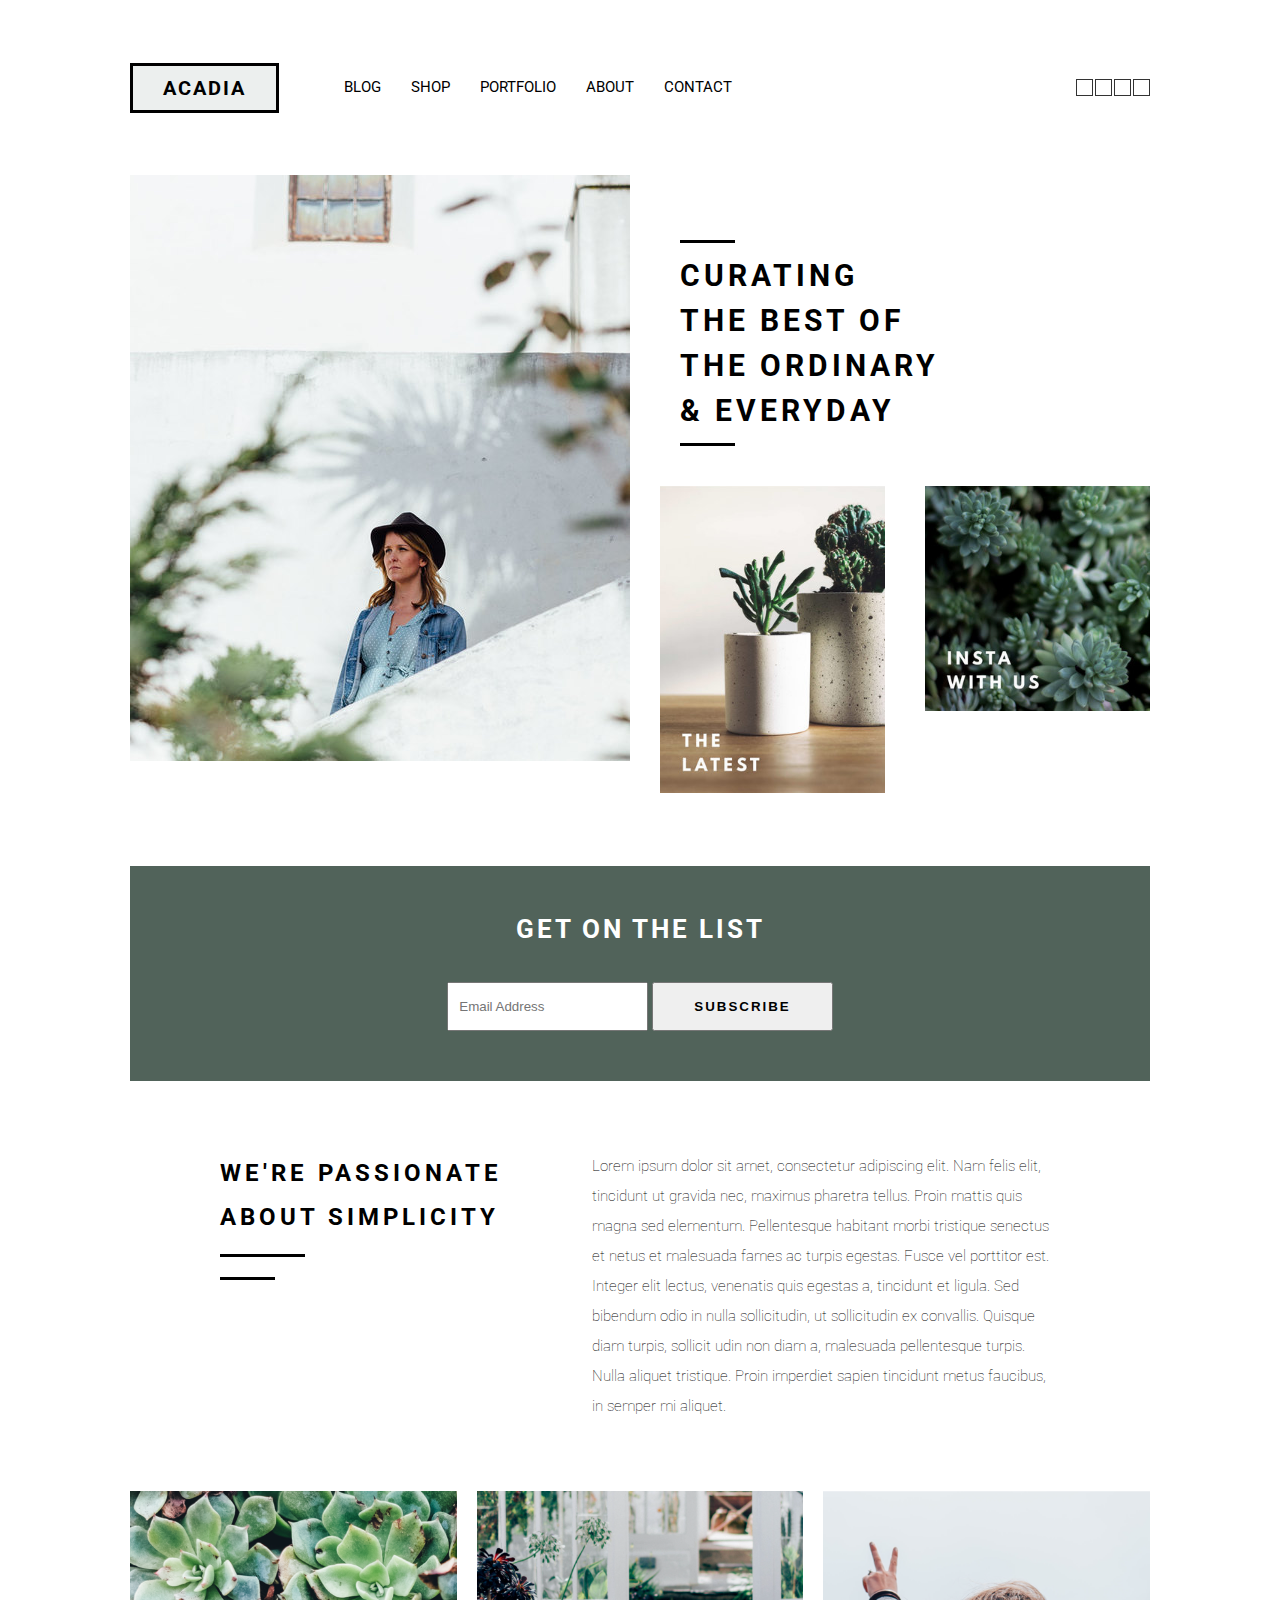
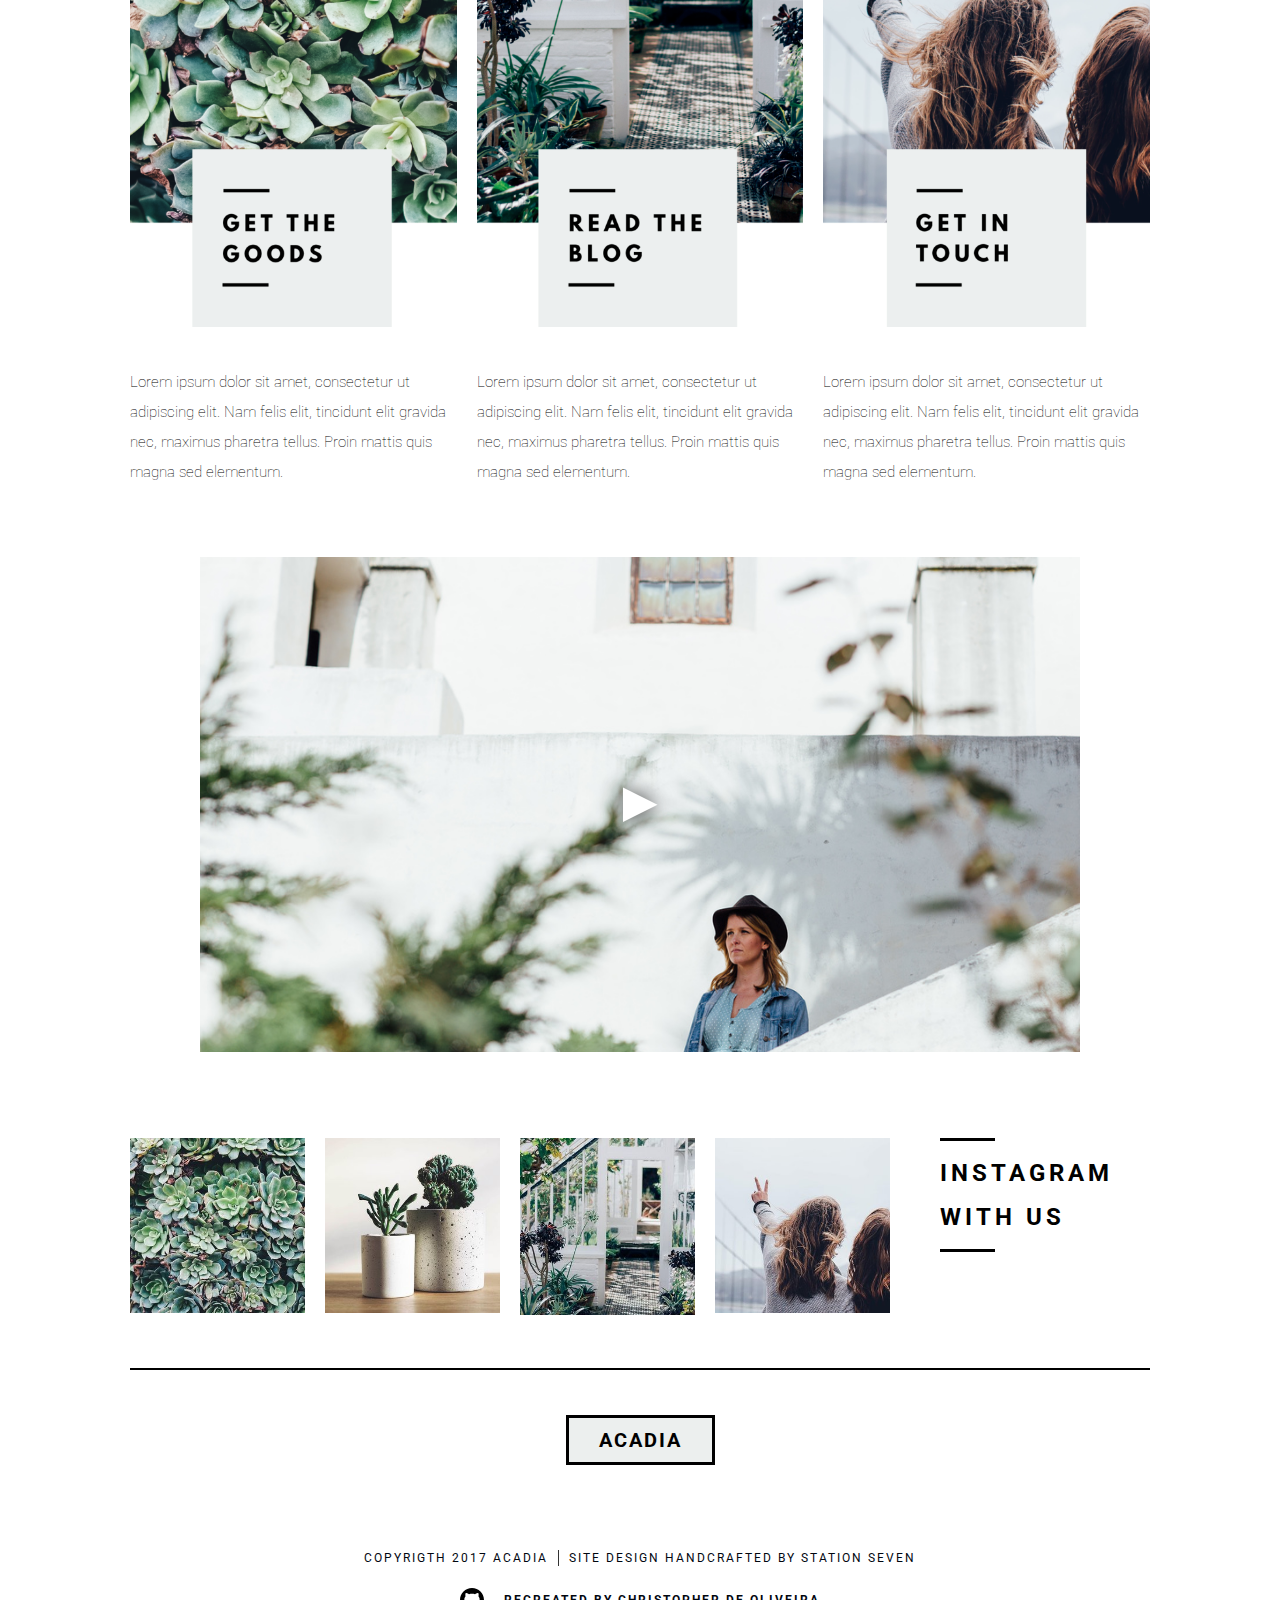
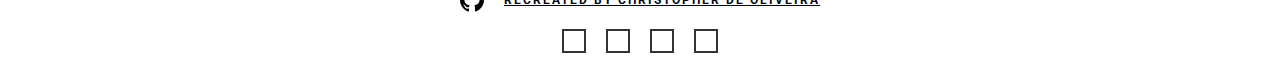
<file: Acadia/index.html>
<!DOCTYPE html>
<html>
  <head>
    <meta charset="utf-8">
    <meta name="viewport" content="width=device-width">
    <link rel="stylesheet" href="./assets/css/reset.css">
    <link rel="stylesheet" href="./assets/css/styles.css">
    <link rel="stylesheet" href="./assets/css/viewport.css">
    <link rel="icon" href="./favicon.png">
    <title>Acadia</title>
    <script>
      window.onload = function(){
        document.querySelector(".sandwichMenu").addEventListener("click", function(){
          if(document.querySelector(".topAreaMenu nav ul").style.display === 'flex') {
            document.querySelector(".topAreaMenu nav ul").style.display = 'none';
          } else {
            document.querySelector(".topAreaMenu nav ul").style.display = 'flex';
          }
        });
      };

      window.addEventListener('resize', function(event){
        if(document.getElementById("youtubeVideo").offsetWidth > 0){
          showYoutubeVideo();
        };
        if((document.querySelector(".topAreaMenu nav ul").style.display === 'none') && (window.innerWidth > 719)){
          document.querySelector(".topAreaMenu nav ul").style.display = 'flex';
        } else if((document.querySelector(".topAreaMenu nav ul").style.display === 'flex') && (window.innerWidth <= 719)){
          document.querySelector(".topAreaMenu nav ul").style.display = 'none';
        }
      });

      function showYoutubeVideo() {
        document.getElementById("videoCover").style.height = "0";
        document.getElementById("videoCoverButton").style.height = "0";
        if (window.innerWidth <= 374) {
          document.getElementById("youtubeVideo").width = "288";
          document.getElementById("youtubeVideo").height = "162";
        } else if(window.innerWidth <= 719){
          document.getElementById("youtubeVideo").width = "368";
          document.getElementById("youtubeVideo").height = "207";
        } else if(window.innerWidth <= 1023){
          document.getElementById("youtubeVideo").width = "608";
          document.getElementById("youtubeVideo").height = "342";
        } else {
          document.getElementById("youtubeVideo").width = "880";
          document.getElementById("youtubeVideo").height = "495";
        }
      };
    </script>
  </head>
  <body>
    <div class="container">
      <header class="topArea">
        <div class="topAreaLogo">
          <a href="#">
          Acadia
          </a>
        </div>
        <div class="topAreaMenu">
          <nav class="menu">
            <ul>
              <a href="#">
                <li>Blog</li>
              </a>
              <a href="#">
                <li>Shop</li>
              </a>
              <a href="#">
                <li>Portfolio</li>
              </a>
              <a href="#">
                <li>About</li>
              </a>
              <a href="#">
                <li>Contact</li>
              </a>
            </ul>
          </nav>
          <div class="sandwichMenu">
            <div class="sandwichMenuBar">

            </div>
            <div class="sandwichMenuBar">

            </div>
            <div class="sandwichMenuBar">

            </div>
          </div>
        </div>
        <div class="topAreaSocial">
          <a href="#">
            <div class="socialIcon">
            </div>
          </a>
          <a href="#">
            <div class="socialIcon">
            </div>
          </a>
          <a href="#">
            <div class="socialIcon">
            </div>
          </a>
          <a href="#">
            <div class="socialIcon">
            </div>
          </a>
        </div>
      </header>
      <section class="mainSection">
        <div class="main">
          <div class="mainLeft">
            <img src="./assets/images/image-asset_1.jpeg" alt="Cover Image">
          </div>
          <div class="mainRight">
            <div class="mainRightTop">
              <div class="smallerBar"></div>
              <div class="mainText">
                <h1>
                  Curating<br>
                  the best of<br>
                  the ordinary<br>
                  & everyday
                </h1>
              </div>
              <div class="smallerBar"></div>
            </div>
            <div class="mainRightBottom">
              <div class="rightBottomLeft">
                <a href="#">
                <img src="./assets/images/feature.jpg" alt="The Latest">
                </a>
              </div>
              <div class="rightBottomRight">
                <a href="#">
                <img src="./assets/images/image-asset_2.jpeg" alt="Insta with Us">
                </a>
              </div>
            </div>
          </div>
        </div>
      </section>
      <section class="newsletterSection">
        <div class="newsletter">
          <div class="newsletterText">
            Get on the list
          </div>
          <div class="newsletterForm">
            <form action="#">
              <input type="email" placeholder="Email Address">
              <button type="submit">Subscribe</button>
            </form>
          </div>
        </div>
      </section>
      <section class="aboutSection">
        <div class="about">
          <div class="aboutLeft">
            <div class="aboutLeftText">
              <h2>
                We're passionate<br>
                about simplicity
              </h2>
            </div>
            <div class="biggerBar">
            </div>
            <div class="smallerBar">
            </div>
          </div>
          <div class="aboutRight">
            <div class="aboutRightText">
              <p>
                Lorem ipsum dolor sit amet, consectetur adipiscing elit. Nam felis elit, tincidunt ut gravida nec, maximus pharetra tellus. Proin mattis quis magna sed elementum. Pellentesque habitant morbi tristique senectus et netus et malesuada fames ac turpis egestas. Fusce vel porttitor est. Integer elit lectus, venenatis quis egestas a, tincidunt et ligula. Sed bibendum odio in nulla sollicitudin, ut sollicitudin ex convallis. Quisque diam turpis, sollicit udin non diam a, malesuada pellentesque turpis. Nulla aliquet tristique. Proin imperdiet sapien tincidunt metus faucibus, in semper mi aliquet.
              </p>
            </div>
          </div>
        </div>
      </section>
      <section class="threeItemsSection">
        <div class="threeItems">
          <div class="itemOne">
            <a href="#">
            <img src="./assets/images/image-asset_1.png" alt="Get the Goods">
            </a>
            <p>
              Lorem ipsum dolor sit amet, consectetur ut
              adipiscing elit. Nam felis elit, tincidunt elit
              gravida nec, maximus pharetra tellus. Proin mattis quis magna sed elementum.
            </p>
          </div>
          <div class="itemTwo">
            <a href="#">
            <img src="./assets/images/blog.png" alt="Blog">
            </a>
            <p>
              Lorem ipsum dolor sit amet, consectetur ut
              adipiscing elit. Nam felis elit, tincidunt elit
              gravida nec, maximus pharetra tellus. Proin mattis quis magna sed elementum.
            </p>
          </div>
          <div class="itemThree">
            <a href="#">
            <img src="./assets/images/image-asset_2.png" alt="Get in Touch">
            </a>
            <p>
              Lorem ipsum dolor sit amet, consectetur ut
              adipiscing elit. Nam felis elit, tincidunt elit
              gravida nec, maximus pharetra tellus. Proin mattis quis magna sed elementum.
            </p>
          </div>
        </div>
      </section>
      <section class="videoSection" onclick="showYoutubeVideo()">
        <div id="videoArea" class="videoArea">
          <div id="videoCover" class="videoCover">
            <span class="coverButtonWrap">
              <div id="videoCoverButton" class="videoCoverButton">
              </div>
            </span>
          </div>
          <div class="youtubeVideo">
            <iframe id="youtubeVideo" width="0" height="0" src="https://www.youtube.com/embed/tgbNymZ7vqY?autoplay=0&mute=1">
            </iframe>
          </div>
        </div>
      </section>
      <section class="instagramSection">
        <div class="instagramArea">
          <div class="instagramImages">
            <a href="#">
            <img class="firstImage" src="./assets/images/image-asset_3.jpeg" alt="Instagram Image 1">
            </a>
            <a href="#">
            <img src="./assets/images/image-asset_4.jpeg" alt="Instagram Image 2">
            </a>
            <a href="#">
            <img src="./assets/images/image-asset_5.jpeg" alt="Instagram Image 3">
            </a>
            <a href="#">
            <img class="lastImage" src="./assets/images/image-asset_6.jpeg" alt="Instagram Image 4">
            </a>
          </div>
          <div class="instagramTitle">
            <div class="smallerBar">
            </div>
            <div class="instagramText">
              <h2>
                Instagram <br>
                with us
              </h2>
            </div>
            <div class="smallerBar">
            </div>
          </div>
        </div>
      </section>
      <footer class="websiteFooter">
        <div class="footerArea">
          <div class="footerAreaLogo">
            <a href="#">
            Acadia
            </a>
          </div>
          <div class="footerAreaCopyright">
            <div class="copyright">
              Copyrigth 2017 Acadia
            </div>
            <div class="credits">
              Site design handcrafted by Station Seven
            </div>
          </div>
          <div class="footerAreaRecreation">
            <a href="https://github.com/christopherldo/" target="_blank">
              <svg xmlns="http://www.w3.org/2000/svg" width="24" height="24" viewBox="0 0 24 24">
                <path d="M12 0c-6.626 0-12 5.373-12 12 0 5.302 3.438 9.8 8.207 11.387.599.111.793-.261.793-.577v-2.234c-3.338.726-4.033-1.416-4.033-1.416-.546-1.387-1.333-1.756-1.333-1.756-1.089-.745.083-.729.083-.729 1.205.084 1.839 1.237 1.839 1.237 1.07 1.834 2.807 1.304 3.492.997.107-.775.418-1.305.762-1.604-2.665-.305-5.467-1.334-5.467-5.931 0-1.311.469-2.381 1.236-3.221-.124-.303-.535-1.524.117-3.176 0 0 1.008-.322 3.301 1.23.957-.266 1.983-.399 3.003-.404 1.02.005 2.047.138 3.006.404 2.291-1.552 3.297-1.23 3.297-1.23.653 1.653.242 2.874.118 3.176.77.84 1.235 1.911 1.235 3.221 0 4.609-2.807 5.624-5.479 5.921.43.372.823 1.102.823 2.222v3.293c0 .319.192.694.801.576 4.765-1.589 8.199-6.086 8.199-11.386 0-6.627-5.373-12-12-12z"/>
              </svg>
              <h3>Recreated by Christopher de Oliveira</h3>
            </a>
          </div>
          <div class="footerAreaSocial">
            <a href="#" class="firstSocialIcon">
              <div class="socialIcon">
              </div>
            </a>
            <a href="#">
              <div class="socialIcon">
              </div>
            </a>
            <a href="#">
              <div class="socialIcon">
              </div>
            </a>
            <a href="#">
              <div class="socialIcon">
              </div>
            </a>
          </div>
        </div>
      </footer>
    </div>
  </body>
</html>
</file>
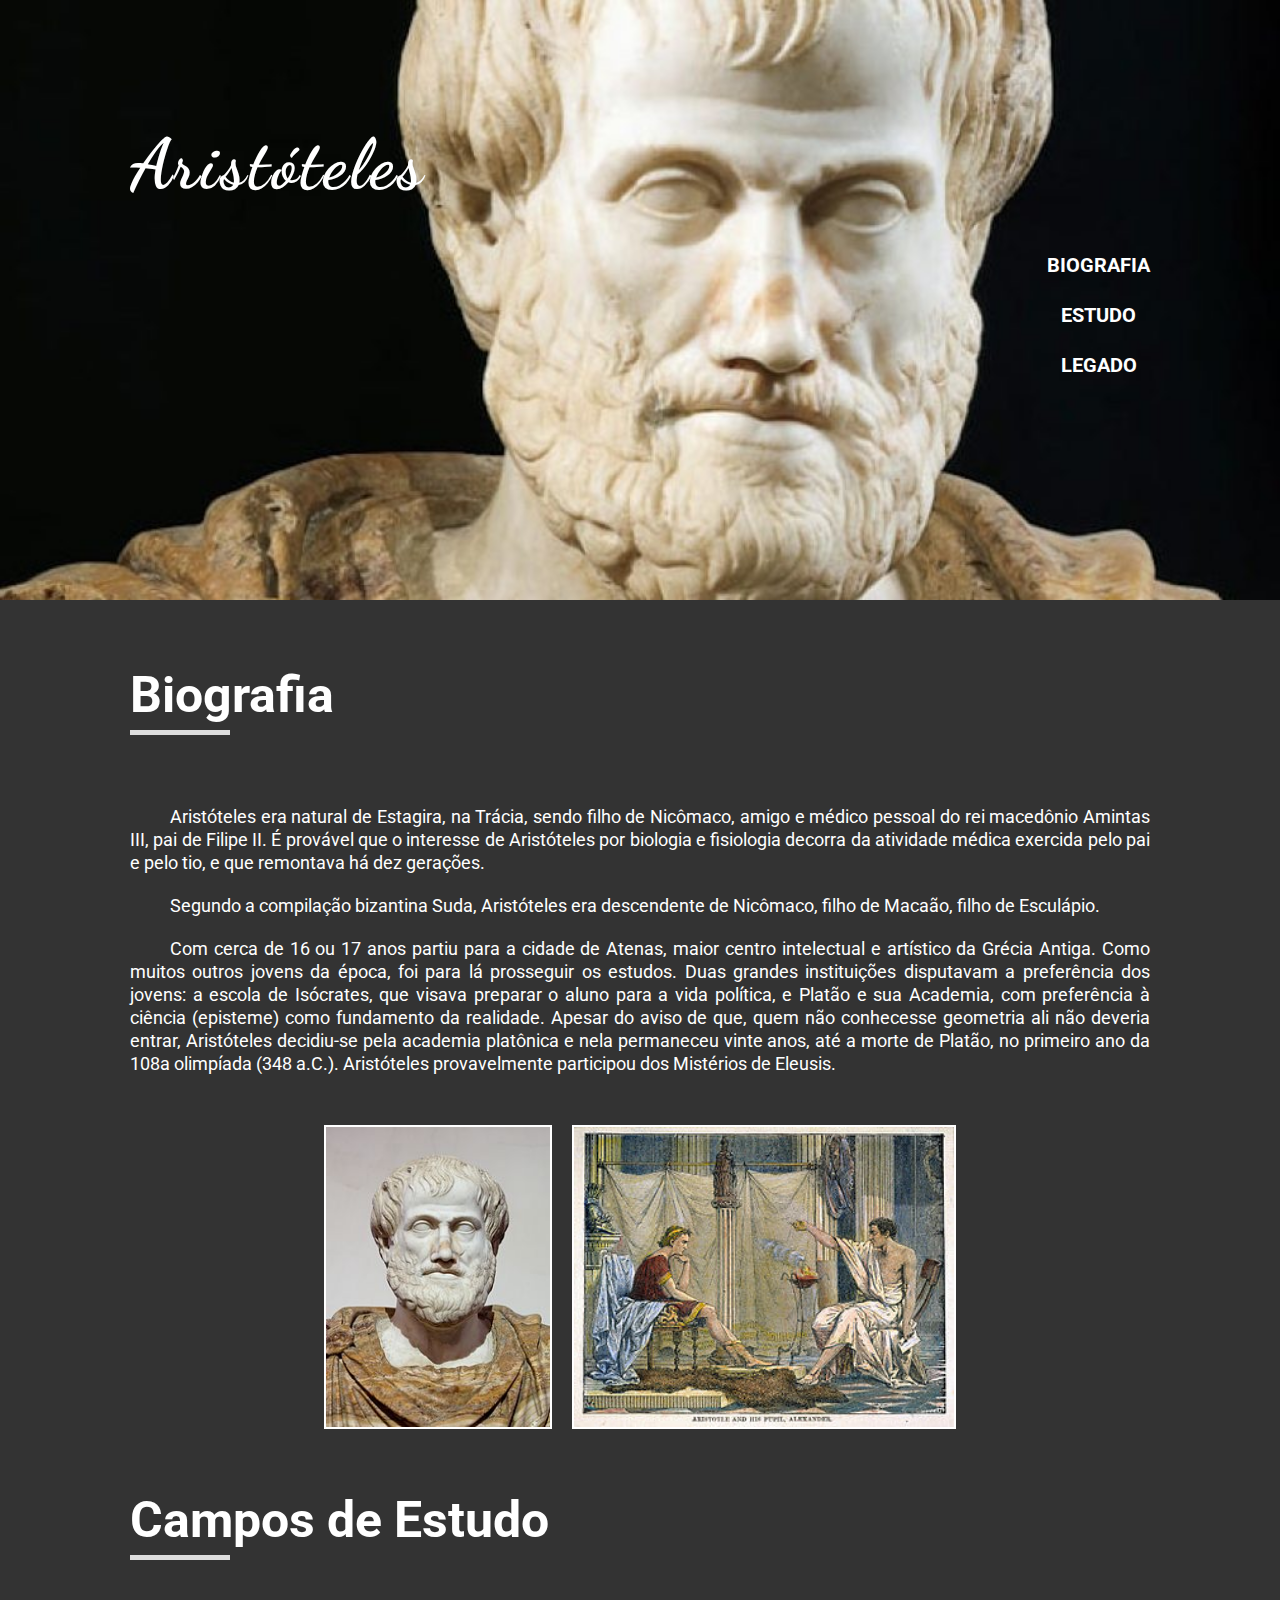
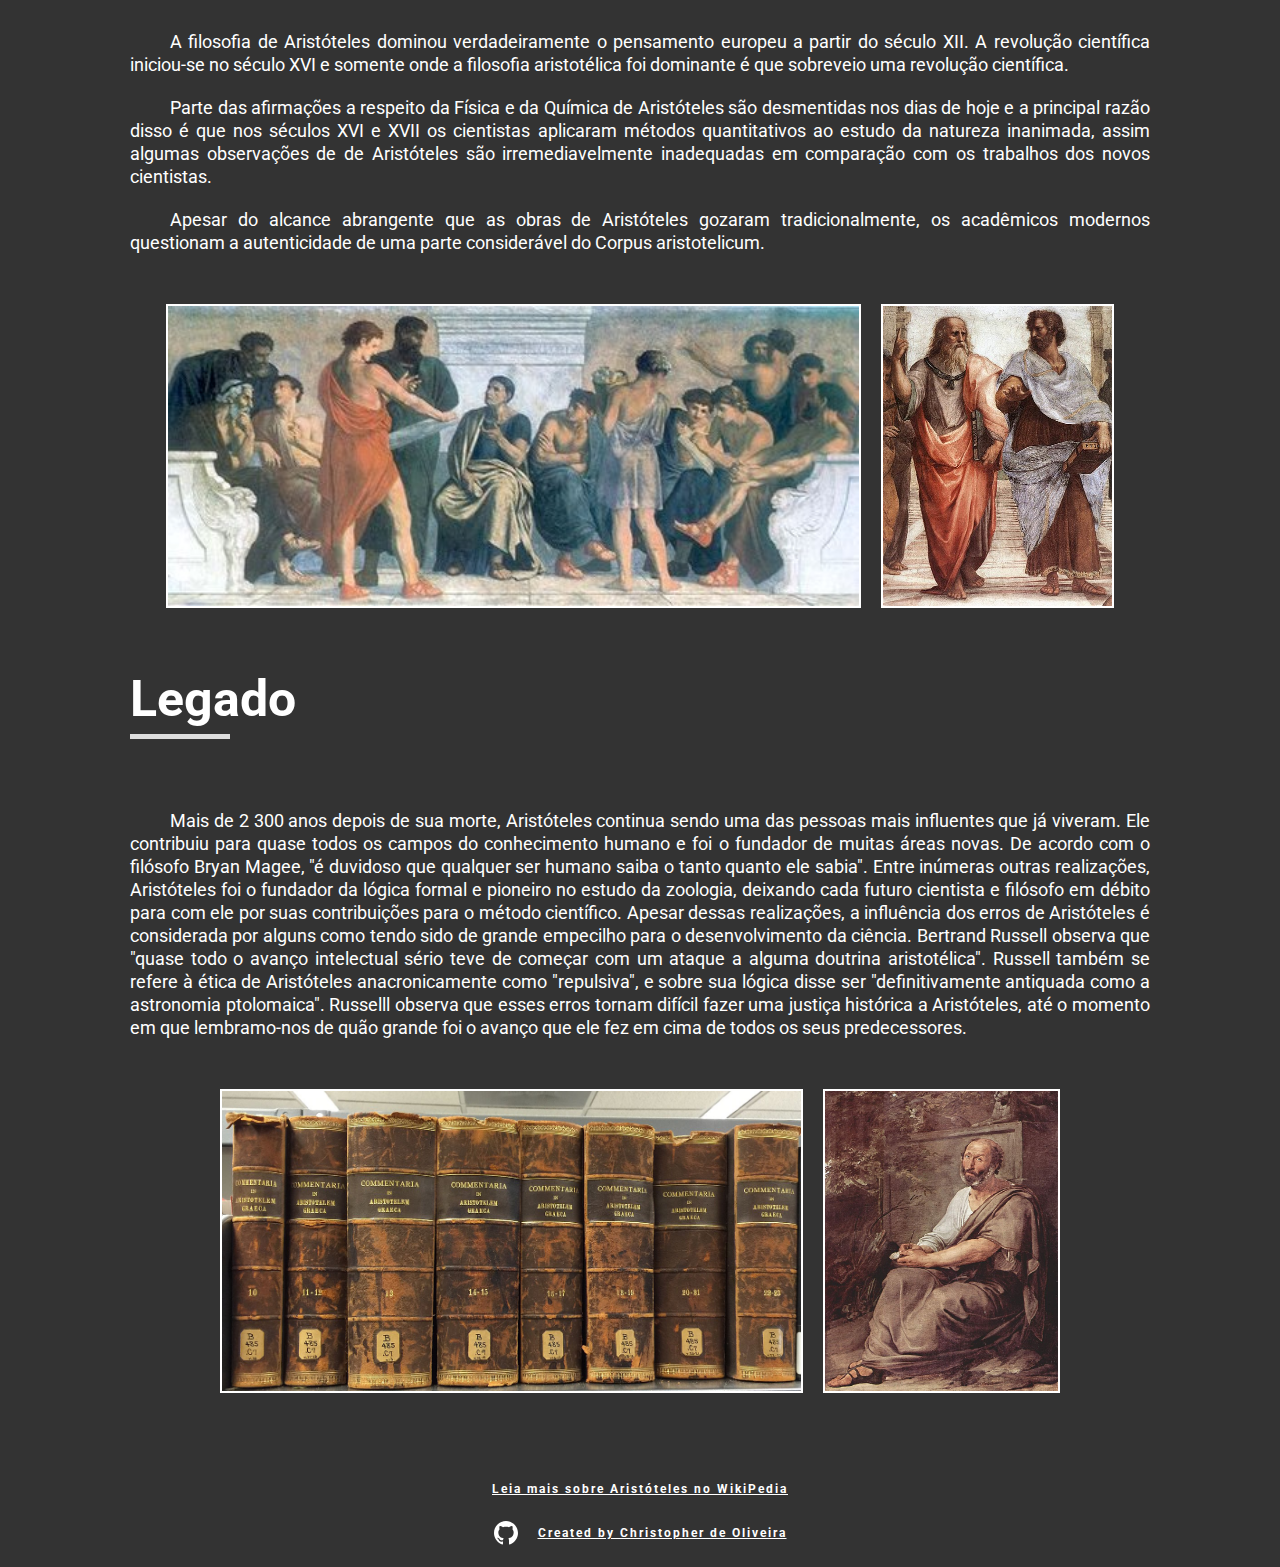
<file: AristotelesTribute/index.html>
<!DOCTYPE html>
<html lang="en">
<head>
  <meta charset="UTF-8">
  <meta name="viewport" content="width=device-width">
  <link rel="stylesheet" href="./assets/css/reset.css">
  <link rel="stylesheet" href="./assets/css/styles.css">
  <link rel="stylesheet" href="./assets/css/viewport.css">
  <link rel="icon" href="./favicon.png">
  <title>Aristóteles</title>
</head>
<body>
  <div class="website">
    <header class="websiteTop">
      <div class="menu">
        <div class="container">
          <a href="/" class="headerLogo">
            <h1>
              Aristóteles
            </h1>
          </a>
          <nav>
            <ul>
              <a href="#biography">
                <li>
                  Biografia
                </li>
              </a>
              <a href="#studies">
                <li>
                  Estudo
                </li>
              </a>
              <a href="#legacy">
                <li>
                  Legado
                </li>
              </a>
            </ul>
          </nav>
        </div>
      </div>
      <div class="background">

      </div>
    </header>
    <section class="mainSection">
      <div id="biography" class="biography container">
        <div class="title">
          <h1>
            Biografia
          </h1>
          <div class="smallbar">

          </div>
        </div>
        <div class="text">
          <p>
            Aristóteles era natural de Estagira, na Trácia, sendo filho de Nicômaco, amigo e médico pessoal do rei macedônio Amintas III, pai de Filipe II. É provável que o interesse de Aristóteles por biologia e fisiologia decorra da atividade médica exercida pelo pai e pelo tio, e que remontava há dez gerações.
          </p>
          <p>
            Segundo a compilação bizantina Suda, Aristóteles era descendente de Nicômaco, filho de Macaão, filho de Esculápio.
          </p>
          <p>
            Com cerca de 16 ou 17 anos partiu para a cidade de Atenas, maior centro intelectual e artístico da Grécia Antiga. Como muitos outros jovens da época, foi para lá prosseguir os estudos. Duas grandes instituições disputavam a preferência dos jovens: a escola de Isócrates, que visava preparar o aluno para a vida política, e Platão e sua Academia, com preferência à ciência (episteme) como fundamento da realidade. Apesar do aviso de que, quem não conhecesse geometria ali não deveria entrar, Aristóteles decidiu-se pela academia platônica e nela permaneceu vinte anos, até a morte de Platão, no primeiro ano da 108a olimpíada (348 a.C.). Aristóteles provavelmente participou dos Mistérios de Eleusis.
          </p>
        </div>
        <div class="images">
          <img src="./assets/images/220px-Aristotle_Altemps_Inv8575.png" alt="Busto de Aristóteles. Mámore, cópia romana de um original grego em bronze por Lísipo cerca 330 AEC; o manto em alabastro é uma adição moderna.">
          <img src="./assets/images/Alexander_and_Aristotle.jpg" alt="Gustav Adolph Spangenberg, Die Schule des Aristoteles, Fresko 1883-1888.">
        </div>
      </div>
    </section>
    <section class="mainSection">
      <div id="studies" class="biography container" style="margin-top: 70px;">
        <div class="title">
          <h1>
            Campos de Estudo
          </h1>
          <div class="smallbar">

          </div>
        </div>
        <div class="text">
          <p>
            A filosofia de Aristóteles dominou verdadeiramente o pensamento europeu a partir do século XII. A revolução científica iniciou-se no século XVI e somente onde a filosofia aristotélica foi dominante é que sobreveio uma revolução científica.
          </p>
          <p>
            Parte das afirmações a respeito da Física e da Química de Aristóteles são desmentidas nos dias de hoje e a principal razão disso é que nos séculos XVI e XVII os cientistas aplicaram métodos quantitativos ao estudo da natureza inanimada, assim algumas observações de de Aristóteles são irremediavelmente inadequadas em comparação com os trabalhos dos novos cientistas.
          </p>
          <p>
            Apesar do alcance abrangente que as obras de Aristóteles gozaram tradicionalmente, os acadêmicos modernos questionam a autenticidade de uma parte considerável do Corpus aristotelicum.
          </p>
        </div>
        <div class="images">
          <img src="./assets/images/500px-Spangenberg_-_Schule_des_Aristoteles.png" alt="Gustav Adolph Spangenberg, Die Schule des Aristoteles, Fresko 1883-1888.">
          <img src="./assets/images/458px-Sanzio_01_Plato_Aristotle.jpg" alt="Platão e Aristóteles na Escola de Atenas (1509-1510), fresco de Rafael Sanzio, na Stanza della Segnatura, nos Museus Vaticanos">
        </div>
      </div>
    </section>
    <section class="mainSection">
      <div id="legacy" class="biography container">
        <div class="title">
          <h1>
            Legado
          </h1>
          <div class="smallbar">

          </div>
        </div>
        <div class="text">
          <p>
            Mais de 2 300 anos depois de sua morte, Aristóteles continua sendo uma das pessoas mais influentes que já viveram. Ele contribuiu para quase todos os campos do conhecimento humano e foi o fundador de muitas áreas novas. De acordo com o filósofo Bryan Magee, "é duvidoso que qualquer ser humano saiba o tanto quanto ele sabia". Entre inúmeras outras realizações, Aristóteles foi o fundador da lógica formal e pioneiro no estudo da zoologia, deixando cada futuro cientista e filósofo em débito para com ele por suas contribuições para o método científico. Apesar dessas realizações, a influência dos erros de Aristóteles é considerada por alguns como tendo sido de grande empecilho para o desenvolvimento da ciência. Bertrand Russell observa que "quase todo o avanço intelectual sério teve de começar com um ataque a alguma doutrina aristotélica". Russell também se refere à ética de Aristóteles anacronicamente como "repulsiva", e sobre sua lógica disse ser "definitivamente antiquada como a astronomia ptolomaica". Russelll observa que esses erros tornam difícil fazer uma justiça histórica a Aristóteles, até o momento em que lembramo-nos de quão grande foi o avanço que ele fez em cima de todos os seus predecessores.
          </p>
        </div>
        <div class="images">
          <img src="./assets/images/Aristote_Commentaria_in_Aristotelem_graeca.jpg" alt="Une partie des volumes des Commentaires grecs sur les livres d'Aristote. Publiée à Berlin par la Deutsche Akademie der Wissenschaften (1882-1909)">
          <img src="./assets/images/800px-Francesco_Hayez_001.jpg" alt="Aristóteles de Francesco Hayez,1811">
        </div>
      </div>
    </section>
    <div class="footerAreaRecreation">
      <a href="https://pt.wikipedia.org/wiki/Arist%C3%B3teles" target="_blank">
        <h3>
          Leia mais sobre Aristóteles no WikiPedia
        </h3>
      </a>
      <a href="https://github.com/christopherldo/" target="_blank">
        <svg xmlns="http://www.w3.org/2000/svg" width="24" height="24" viewBox="0 0 24 24">
          <path d="M12 0c-6.626 0-12 5.373-12 12 0 5.302 3.438 9.8 8.207 11.387.599.111.793-.261.793-.577v-2.234c-3.338.726-4.033-1.416-4.033-1.416-.546-1.387-1.333-1.756-1.333-1.756-1.089-.745.083-.729.083-.729 1.205.084 1.839 1.237 1.839 1.237 1.07 1.834 2.807 1.304 3.492.997.107-.775.418-1.305.762-1.604-2.665-.305-5.467-1.334-5.467-5.931 0-1.311.469-2.381 1.236-3.221-.124-.303-.535-1.524.117-3.176 0 0 1.008-.322 3.301 1.23.957-.266 1.983-.399 3.003-.404 1.02.005 2.047.138 3.006.404 2.291-1.552 3.297-1.23 3.297-1.23.653 1.653.242 2.874.118 3.176.77.84 1.235 1.911 1.235 3.221 0 4.609-2.807 5.624-5.479 5.921.43.372.823 1.102.823 2.222v3.293c0 .319.192.694.801.576 4.765-1.589 8.199-6.086 8.199-11.386 0-6.627-5.373-12-12-12z"/>
        </svg>
        <h3>Created by Christopher de Oliveira</h3>
      </a>
    </div>
  </div>
</body>
</html>
</file>
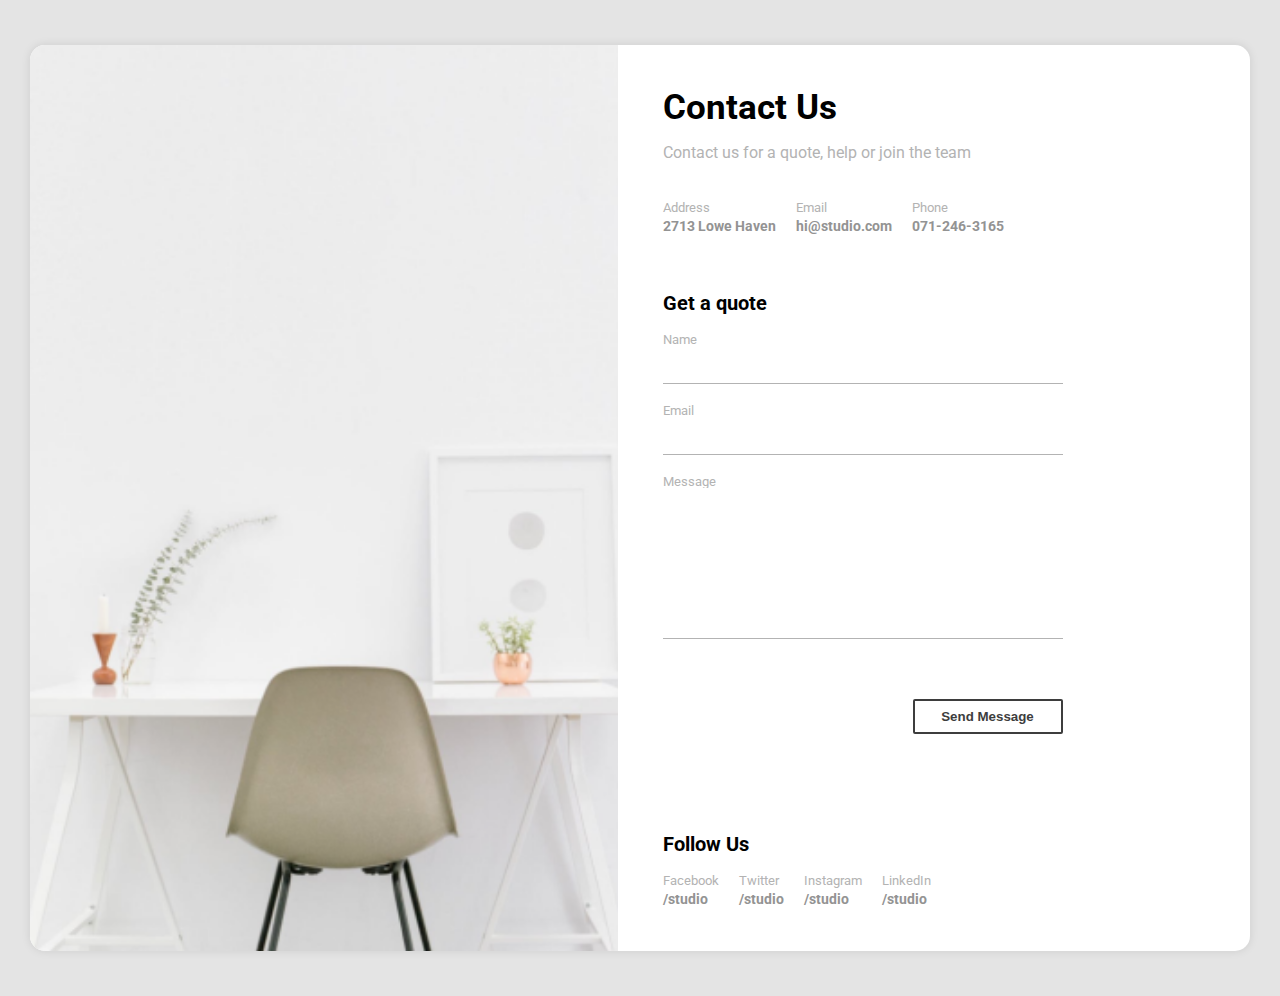
<file: ContactUs/index.html>
<!DOCTYPE html>

<html lang="en">
<head>
  <meta charset="UTF-8">
  <meta name="viewport" content="width=device-width">
  <link rel="stylesheet" href="./assets/css/reset.css">
  <link rel="stylesheet" href="./assets/css/styles.css">
  <link rel="stylesheet" href="./assets/css/viewport.css">
  <link rel="icon" href="./favicon.png">

  <title>Contact Us</title>
</head>
<body>
  <div class="website">
    <header>
      <div class="container">
        <div class="containerLeft">
          <!-- This Div is for the background only -->
        </div>
        <div class="containerRight">
          <div class="containerRightContent">
            <h1>Contact Us</h1>
            <h2>Contact us for a quote, help or join the team</h2>
            <div class="contactArea">
              <div class="addressArea">
                <div class="title">
                  Address
                </div>
                <div class="description">
                  2713 Lowe Haven
                </div>
              </div>
              <div class="emailArea">
                <div class="title">
                  Email
                </div>
                <div class="description">
                  hi@studio.com
                </div>
              </div>
              <div class="phoneArea">
                <div class="title">
                  Phone
                </div>
                <div class="description">
                  071-246-3165
                </div>
              </div>
            </div>
            <div class="quoteArea">
              <h2>Get a quote</h2>
              <form action="#">
                <span>Name</span>
                <input type="text" required>
                <span>Email</span>
                <input type="email" required>
                <span>Message</span>
                <textarea name="emailBody" required></textarea>
                <button type="submit">
                  Send Message
                </button>
              </form>
            </div>
            <div class="socialArea">
              <h2>Follow Us</h2>
              <div class="socials">
                <div class="socialDescription facebook">
                  <div class="title">
                    Facebook
                  </div>
                  <div class="description">
                    /studio
                  </div>
                </div>
                <div class="socialDescription">
                  <div class="title">
                    Twitter
                  </div>
                  <div class="description">
                    /studio
                  </div>
                </div>
                <div class="socialDescription">
                  <div class="title">
                    Instagram
                  </div>
                  <div class="description">
                    /studio
                  </div>
                </div>
                <div class="socialDescription">
                  <div class="title">
                    LinkedIn
                  </div>
                  <div class="description">
                    /studio
                  </div>
                </div>
              </div>
            </div>
          </div>
        </div>
      </div>
    </header>
  </div>
</body>
</html>
</file>
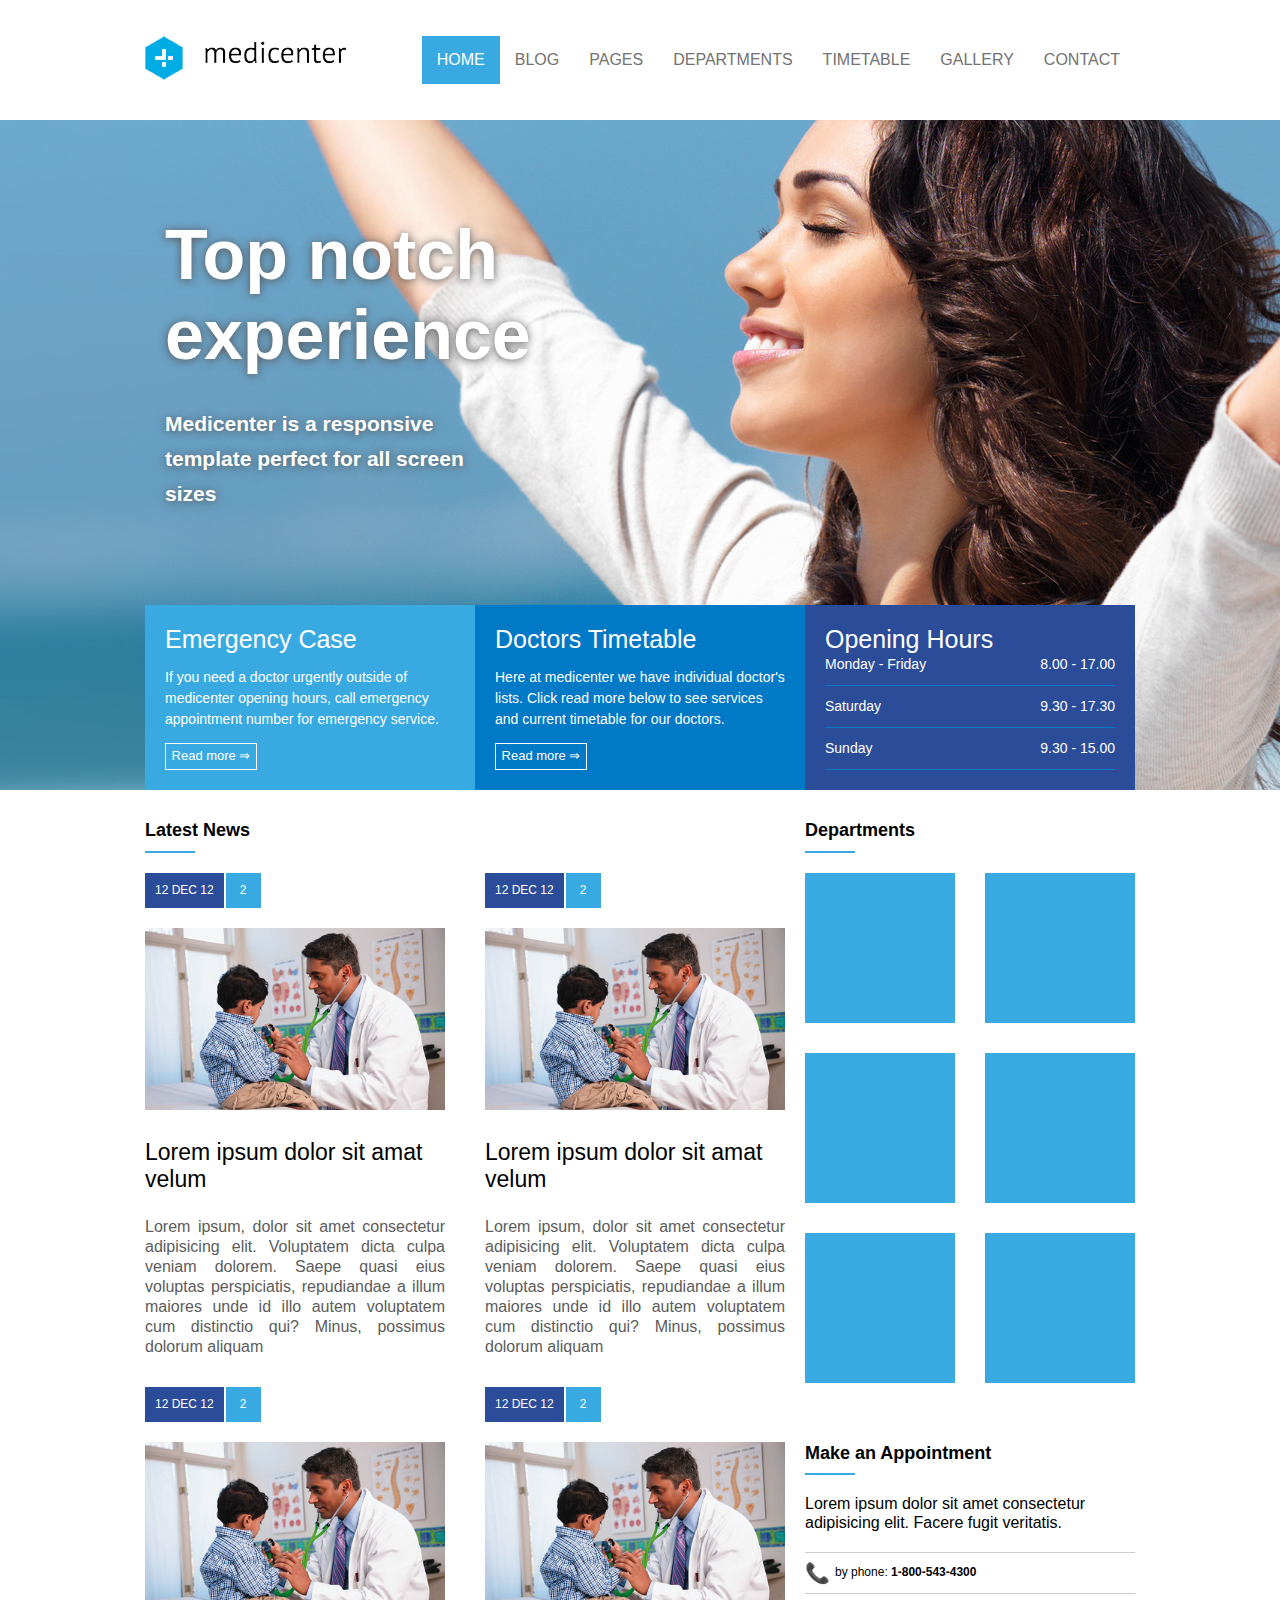
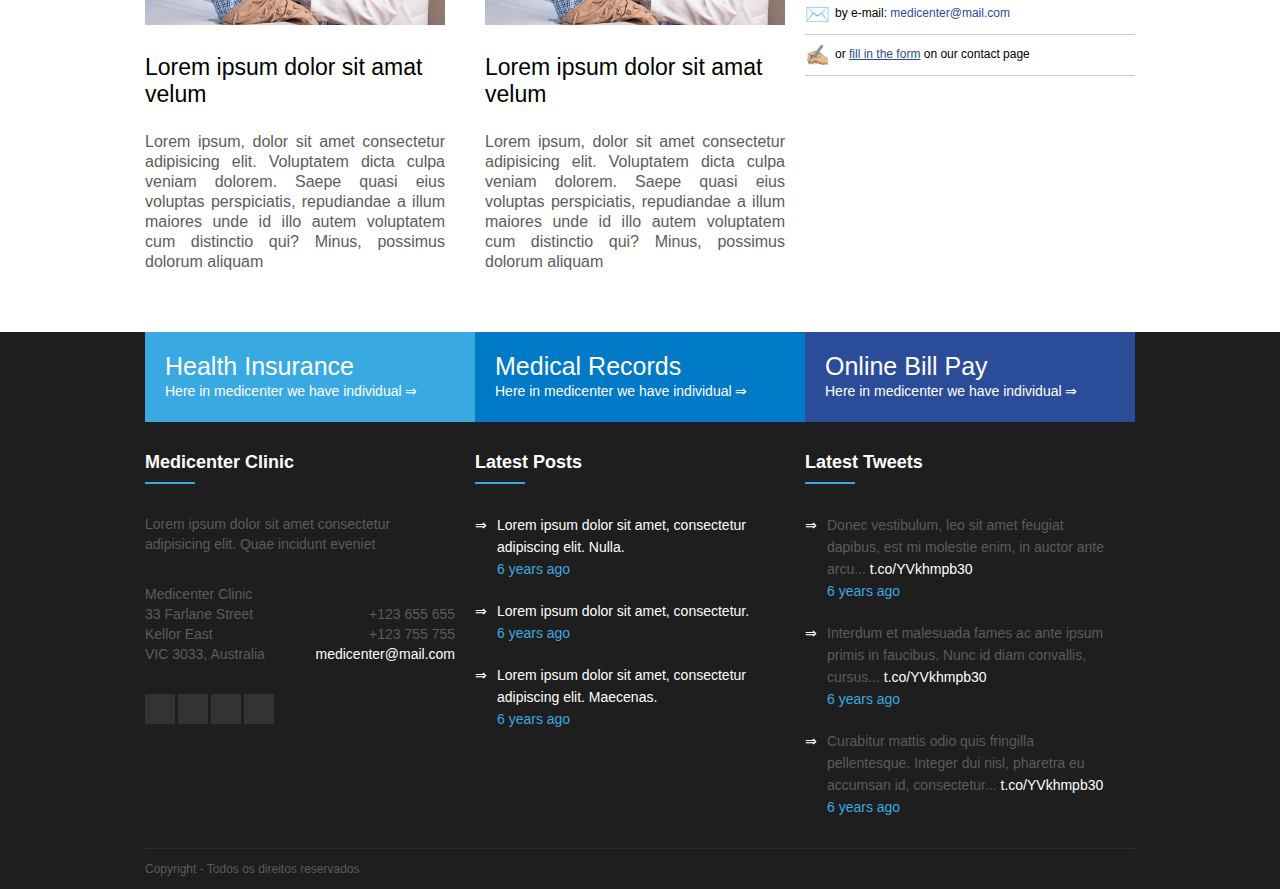
<file: MedCenter/index.html>
<!DOCTYPE html>
<html>
<head>
  <meta charset="utf-8">
  <meta name="viewport" content="width=device-width, user-scalable=0">
  <link rel="stylesheet" type="text/css" href="./assets/css/reset.css">
  <link rel="stylesheet" type="text/css" href="./assets/css/style.css">
  <link rel="stylesheet" type="text/css" href="./assets/css/viewport.css">
  <script type="text/javascript">
    window.onload = function(){
      document.querySelector(".sandwichMenu").addEventListener("click", function(){
        if(document.querySelector(".menu nav ul").style.display === 'flex') {
          document.querySelector(".menu nav ul").style.display = 'none';
        } else {
          document.querySelector(".menu nav ul").style.display = 'flex';
        }
      });
    };
  </script>
  <title>MediCenter</title>
</head>
<body>
  <header>
    <div class="container">
      <div class="menuArea">
        <div class="logo">
          <a href="#"><img src="./assets/images/logo.png" alt="Logo MediCenter"></a>
        </div>
        <div class="menu">
          <nav>
            <ul>
              <li class="active"><a href="#">home</a></li>
              <li><a href="#">blog</a></li>
              <li><a href="#">pages</a></li>
              <li><a href="#">departments</a></li>
              <li><a href="#">timetable</a></li>
              <li><a href="#">gallery</a></li>
              <li><a href="#">contact</a></li>
            </ul>
          </nav>
          <div class="sandwichMenu">
            <div class="sandwichMenuBar">

            </div>
            <div class="sandwichMenuBar">

            </div>
            <div class="sandwichMenuBar">

            </div>
          </div>
        </div>
      </div>
    </div>
  </header>

  <section id="banner">
    <div class="container column">
      <div class="bannerHeadline">
        <h1>
          Top notch experience
        </h1>
        <h2>
          Medicenter is a responsive template perfect for all screen sizes
        </h2>
      </div>
      <div class="bannerOptions">
        <div class="banner1">
          <div class="bannerTitle">
            Emergency Case
          </div>
          <div class="bannerDesc">
            If you need a doctor urgently outside of medicenter opening hours, call emergency appointment number for emergency service.
          </div>
          <a href="#">Read more ⇒</a>
        </div>
        <div class="banner2">
          <div class="bannerTitle">
            Doctors Timetable
          </div>
          <div class="bannerDesc">
            Here at medicenter we have individual doctor's lists. Click read more below to see services and current timetable for our doctors.
          </div>
          <a href="#">Read more ⇒</a>
        </div>
        <div class="banner3">
          <div class="bannerTitle">
            Opening Hours
          </div>
          <div class="bannerDesc bannerDescDate">
            <div class="date">
              <div class="day">Monday - Friday</div>
              <div class="hour">8.00 - 17.00</div>
            </div>
            <div class="date">
              <div class="day">Saturday</div>
              <div class="hour">9.30 - 17.30</div>
            </div>
            <div class="date date3">
              <div class="day">Sunday</div>
              <div class="hour">9.30 - 15.00</div>
            </div>
          </div>
        </div>
      </div>
    </div>
  </section>

  <section id="geral">
    <div class="container">
      <section>
        <div class="widget">
          <div class="widgetTitle">
            <div class="widgetTitleText">Latest News</div>
            <div class="widgetTitleBar"></div>
          </div>
          <div class="widgetBody">
            <div class="widgetLatestNews">
                <article>
                  <div class="newsData">
                    <div class="newsPostedAt">
                      12 DEC 12
                    </div>
                    <div class="newsComments">
                      2
                    </div>
                  </div>
                  <a href="#">
                    <div class="newsThumbnail">
                      <img src="./assets/images/dr.jpg" alt="Miniatura da notícia">
                    </div>
                    <div class="newsTitle">
                      Lorem ipsum dolor sit amat velum
                    </div>
                    <div class="newsDesc">
                      Lorem ipsum, dolor sit amet consectetur adipisicing elit. Voluptatem dicta culpa veniam dolorem. Saepe quasi eius voluptas perspiciatis, repudiandae a illum maiores unde id illo autem voluptatem cum distinctio qui? Minus, possimus dolorum aliquam
                    </div>
                  </a>
                </article>
                <article>
                  <div class="newsData">
                    <div class="newsPostedAt">
                      12 DEC 12
                    </div>
                    <div class="newsComments">
                      2
                    </div>
                  </div>
                  <a href="#">
                    <div class="newsThumbnail">
                      <img src="./assets/images/dr.jpg" alt="Miniatura da notícia">
                    </div>
                    <div class="newsTitle">
                      Lorem ipsum dolor sit amat velum
                    </div>
                    <div class="newsDesc">
                      Lorem ipsum, dolor sit amet consectetur adipisicing elit. Voluptatem dicta culpa veniam dolorem. Saepe quasi eius voluptas perspiciatis, repudiandae a illum maiores unde id illo autem voluptatem cum distinctio qui? Minus, possimus dolorum aliquam
                    </div>
                  </a>
                </article>
                <article>
                  <div class="newsData">
                    <div class="newsPostedAt">
                      12 DEC 12
                    </div>
                    <div class="newsComments">
                      2
                    </div>
                  </div>
                  <a href="#">
                    <div class="newsThumbnail">
                      <img src="./assets/images/dr.jpg" alt="Miniatura da notícia">
                    </div>
                    <div class="newsTitle">
                      Lorem ipsum dolor sit amat velum
                    </div>
                    <div class="newsDesc">
                      Lorem ipsum, dolor sit amet consectetur adipisicing elit. Voluptatem dicta culpa veniam dolorem. Saepe quasi eius voluptas perspiciatis, repudiandae a illum maiores unde id illo autem voluptatem cum distinctio qui? Minus, possimus dolorum aliquam
                    </div>
                  </a>
                </article>
                <article>
                  <div class="newsData">
                    <div class="newsPostedAt">
                      12 DEC 12
                    </div>
                    <div class="newsComments">
                      2
                    </div>
                  </div>
                  <a href="#">
                    <div class="newsThumbnail">
                      <img src="./assets/images/dr.jpg" alt="Miniatura da notícia">
                    </div>
                    <div class="newsTitle">
                      Lorem ipsum dolor sit amat velum
                    </div>
                    <div class="newsDesc">
                      Lorem ipsum, dolor sit amet consectetur adipisicing elit. Voluptatem dicta culpa veniam dolorem. Saepe quasi eius voluptas perspiciatis, repudiandae a illum maiores unde id illo autem voluptatem cum distinctio qui? Minus, possimus dolorum aliquam
                    </div>
                  </a>
                </article>
            </div>
          </div>
        </div>
      </section>
      <aside>
        <div class="widget">
          <div class="widgetTitle">
            <div class="widgetTitleText">Departments</div>
            <div class="widgetTitleBar"></div>
          </div>
          <div class="widgetBody">
            <div class="widgetDepartments">
              <a href="#"><div class="widgetDepartmentsSquare"></div></a>
              <a href="#"><div class="widgetDepartmentsSquare"></div></a>
              <a href="#"><div class="widgetDepartmentsSquare"></div></a>
              <a href="#"><div class="widgetDepartmentsSquare"></div></a>
              <a href="#"><div class="widgetDepartmentsSquare"></div></a>
              <a href="#"><div class="widgetDepartmentsSquare"></div></a>
            </div>
          </div>
        </div>
        <div class="widget">
          <div class="widgetTitle">
            <div class="widgetTitleText">Make an Appointment</div>
            <div class="widgetTitleBar"></div>
          </div>
          <div class="widgetBody">
            <div class="widgetAppointment">
              <div class="widgetAppointmentDesc">
                Lorem ipsum dolor sit amet consectetur adipisicing elit. Facere fugit veritatis.
              </div>
              <div class="widgetAppointmentContactArea">
                <div class="widgetAppointmentContact">
                  <span class="icon">📞</span>
                  <div class="appointmentContactDesc">
                  by phone: <span class="telephone">1-800-543-4300</span>
                  </div>
                </div>
                <div class="widgetAppointmentContact">
                  <span class="icon">✉️</span>
                  <div class="appointmentContactDesc">
                  by e-mail: <span class="email">medicenter@mail.com</span>
                  </div>
                </div>
                <div class="widgetAppointmentContact widgetAppointmentContactLast">
                  <span class="icon">✍🏼</span>
                  <div class="appointmentContactDesc">
                  or <a href="#">fill in the form</a> on our contact page
                  </div>
                </div>
              </div>
            </div>
          </div>
        </div>
      </aside>
    </div>
  </section>

  <footer>
    <div class="container footerContainer">
      <div class="footerMenu">
        <div class="fm1">
          <a href="#">
            <div class="bannerTitle">
              Health Insurance
            </div>
            <div class="bannerDesc">
              Here in medicenter we have individual ⇒
            </div>
          </a>
        </div>
        <div class="fm2">
          <a href="#">
            <div class="bannerTitle">
              Medical Records
            </div>
            <div class="bannerDesc">
              Here in medicenter we have individual ⇒
            </div>
          </a>
        </div>
        <div class="fm3">
          <a href="#">
            <div class="bannerTitle">
              Online Bill Pay
            </div>
            <div class="bannerDesc">
              Here in medicenter we have individual ⇒
            </div>
          </a>
        </div>
      </div>
      <div class="footerArea">
        <div class="footerAreaItem">
          <div class="widgetTitle">
            <div class="widgetTitleText">Medicenter Clinic</div>
            <div class="widgetTitleBar"></div>
          </div>
          <div class="widgetBody">
            <div class="widgetMedicenterClinic">
              <div class="widgetMedicenterDesc">
                Lorem ipsum dolor sit amet consectetur adipisicing elit. Quae incidunt eveniet
              </div>
              <div class="widgetMedicenterContact">
                <div class="address">
                  Medicenter Clinic<br>
                  33 Farlane Street<br>
                  Kellor East<br>
                  VIC 3033, Australia
                </div>
                <div class="contact">
                  +123 655 655<br>
                  +123 755 755<br>
                  <span class="email">medicenter@mail.com</span>
                </div>
              </div>
              <div class="widgetMedicenterSocial">
                <a href="#"><div class="social socialFirst"></div></a>
                <a href="#"><div class="social"></div></a>
                <a href="#"><div class="social"></div></a>
                <a href="#"><div class="social"></div></a>
              </div>
            </div>
          </div>
        </div>
        <div class="footerAreaItem">
          <div class="widgetTitle">
            <div class="widgetTitleText">Latest Posts</div>
            <div class="widgetTitleBar"></div>
          </div>
          <div class="widgetBody">
            <div class="widgetLatestPosts">
              <div class="widgetPostsDesc">
                <div class="posts postsFirst">
                  <div class="postsArrow">⇒</div>
                  <a href="#">
                    <div class="postsDesc">
                      Lorem ipsum dolor sit amet, consectetur adipiscing elit. Nulla.
                      <br>
                      <span class="postsDescDate">6 years ago</span>
                    </div>
                  </a>
                </div>
                <div class="posts">
                  <div class="postsArrow">⇒</div>
                  <a href="#">
                    <div class="postsDesc">
                      Lorem ipsum dolor sit amet, consectetur.
                      <br>
                      <span class="postsDescDate">6 years ago</span>
                    </div>
                  </a>
                </div>
                <div class="posts">
                  <div class="postsArrow">⇒</div>
                  <a href="#">
                    <div class="postsDesc">
                      Lorem ipsum dolor sit amet, consectetur adipiscing elit. Maecenas.
                      <br>
                      <span class="postsDescDate">6 years ago</span>
                    </div>
                  </a>
                </div>
              </div>
            </div>
          </div>
        </div>
        <div class="footerAreaItem">
          <div class="widgetTitle">
            <div class="widgetTitleText">Latest Tweets</div>
            <div class="widgetTitleBar"></div>
          </div>
          <div class="widgetBody">
            <div class="widgetLatestTweets">
              <div class="widgetTweetsDesc">
                <div class="posts postsFirst">
                  <div class="postsArrow">⇒</div>
                  <a href="#">
                    <div class="postsDesc">
                      Donec vestibulum, leo sit amet feugiat dapibus, est mi molestie enim, in auctor ante arcu...
                      <span class="tweetLink">t.co/YVkhmpb30</span>
                      <br>
                      <span class="postsDescDate">6 years ago</span>
                    </div>
                  </a>
                </div>
                <div class="posts">
                  <div class="postsArrow">⇒</div>
                  <a href="#">
                    <div class="postsDesc">
                      Interdum et malesuada fames ac ante ipsum primis in faucibus. Nunc id diam convallis, cursus...
                      <span class="tweetLink">t.co/YVkhmpb30</span>
                      <br>
                      <span class="postsDescDate">6 years ago</span>
                    </div>
                  </a>
                </div>
                <div class="posts">
                  <div class="postsArrow">⇒</div>
                  <a href="#">
                    <div class="postsDesc">
                      Curabitur mattis odio quis fringilla pellentesque. Integer dui nisl, pharetra eu accumsan id, consectetur...
                      <span class="tweetLink">t.co/YVkhmpb30</span>
                      <br>
                      <span class="postsDescDate">6 years ago</span>
                    </div>
                  </a>
                </div>
              </div>
            </div>
          </div>
        </div>
      </div>
      <div class="footerCopy">
        Copyright - Todos os direitos reservados
      </div>
    </div>
  </footer>
</body>
</html>
</file>
<file: Acadia/assets/css/styles.css>
@import url('https://fonts.googleapis.com/css2?family=Roboto:wght@100;400;700;900&display=swap');

body{
  display: flex;
  justify-content: center;
  font-family: 'Roboto', sans-serif;
}

.container{
  width: 1020px;
  padding-top: 20px;
  padding-bottom: 20px;
  display: flex;
  flex-flow: column;
}

.container .topArea{
  display: flex;
  align-items: center;
  margin-top: 50px;
}

.topArea .topAreaLogo a{
  color: #000;
  text-decoration: none;
  font-weight: bolder;
  font-size: 20px;
  letter-spacing: 2px;
  background-color: #ecefee;
  padding: 10px 30px 10px 30px;
  border: 3px solid #000;
  text-transform: uppercase;
}

.topArea .topAreaMenu{
  margin-left: 40px;
}

.topAreaMenu .menu ul{
  display: flex;
}

.topAreaMenu .menu a{
  margin-left: 20px;
  color: #000;
  text-decoration: none;
  font-size: 15px;
}

.topAreaMenu .menu li{
  padding: 10px 5px 10px 5px;
  text-transform: uppercase;
}

.sandwichMenu{
  height: 44px;
  width: 44px;
  border-radius: 10px;
  display: none;
  flex-flow: column;
  justify-content: center;
  align-items: center;
}

.sandwichMenuBar{
  margin-top: 4px;
  margin-bottom: 4px;  
  width: 60%;
  height: 5%;
  background-color: #000;
}

.topArea .topAreaSocial{
  display: flex;
  margin-left: auto;
}

.topAreaSocial .socialIcon{
  width: 15px;
  height: 15px;
  border: 1px solid #333;
  margin-left: 2px;
}

.container .mainSection{
  margin-top: 70px;
}

.mainSection .main{
  display: flex;
  justify-content: space-between;
}

.mainSection .mainLeft{
  flex: 1;
  margin-right: 15px;
}

.mainSection .mainRight{
  flex: 1;
  display: flex;
  flex-flow: column;
  margin-left: 15px;
  margin-top: 65px;
}

.mainRight .mainRightTop{
  margin-left: 20px;
}

.smallerBar {
  width: 55px;
  height: 3px;
  background-color: #000;
}

.mainRightTop .mainText{
  font-size: 30px;
  line-height: 45px;
  padding: 10px 0px 10px 0px;
  letter-spacing: 4px;
  text-transform: uppercase;
  white-space: nowrap;
}

.mainRight .mainRightBottom{
  display: flex;
  margin-top: 40px;
}

.mainRightBottom .rightBottomLeft{
  display: flex;
  margin-right: 20px;
}

.mainRightBottom .rightBottomLeft img{
  width: 100%;
}

.mainRightBottom .rightBottomRight{
  margin-left: 20px;
}

.mainRightBottom .rightBottomRight img{
  width: 100%;
}

.container .newsletterSection{
  margin-top: 70px;
  background-color: #51635a;
  padding: 50px 0px 50px 0px;
}

.newsletterSection .newsletter{
  display: flex;
  flex-flow: column;
  align-items: center;
  justify-content: space-around;
}

.newsletter .newsletterText{
  font-size: 26px;
  color: #fff;
  font-weight: bolder;
  letter-spacing: 3px;
  white-space: nowrap;
  text-transform: uppercase;
}

.newsletter .newsletterForm{
  margin-top: 40px;
  display: flex;
}

.newsletter .newsletterForm input{
  padding: 15px 10px 15px 10px;
  margin-left: 5px;
}

.newsletter .newsletterForm button{
  padding: 15px 40px 15px 40px;
  letter-spacing: 2px;
  font-weight: bold;
  margin-right: 5px;
  cursor: pointer;
  text-transform: uppercase;
}

.container .aboutSection {
  margin-top: 70px;
}

.aboutSection .about{
  display: flex;
}

.about .aboutLeft{
  display: flex;
  flex-flow: column;
  margin-left: 90px;
  margin-right: 45px;
}

.aboutLeft .aboutLeftText{
  font-size: 24px;
  line-height: 44px;
  letter-spacing: 4px;
  padding-bottom: 15px;
  white-space: nowrap;
  text-transform: uppercase;
}

.biggerBar{
  margin-bottom: 20px;
  width: 85px;
  height: 3px;
  background-color: #000;
}

.about .aboutRight{
  margin-left: 45px;
  margin-right: 90px;
}

.aboutRight .aboutRightText{
  font-size: 15px;
  line-height: 30px;
  font-weight: lighter;
}

.container .threeItemsSection {
  margin-top: 70px;
}

.threeItemsSection .threeItems{
  display: flex;
  justify-content: space-between;
}

.threeItems .itemOne,
.threeItems .itemTwo,
.threeItems .itemThree{
  display: flex;
  margin-left: 10px;
  margin-right: 10px;
  flex-flow: column;
  font-size: 15px;
  line-height: 30px;
  font-weight: lighter;
}

.threeItems .itemOne{
  margin-left: 0;
}

.threeItems .itemThree{
  margin-right: 0;
}

.threeItems img{
  width: 100%;
}

.threeItems p{
  margin-top: 30px;
}

.container .videoSection{
  display: flex;
  justify-content: center;
}

.videoSection .videoArea{
  margin-top: 70px;
  width: 880px;
  display: flex;
  flex-flow: column;
  justify-content: center;
  align-items: center;
}

.videoArea .videoCover{
  background: url(../images/video_cover.jpg);
  background-repeat: no-repeat;
  background-size: cover;
  width: 100%;
  height: 495px;
  display: flex;
  justify-content: center;
  align-items: center;
}

.videoArea .coverButtonWrap{
  filter: drop-shadow(1px 1px 10px #333);
}

.videoArea .videoCoverButton{
  width: 35px;
  height: 35px;
  clip-path: polygon(100% 50%, 0 0, 0 100%);
  background-color: #fff;
  cursor: pointer;
}

.container .instagramSection{
  display: flex;
}

.instagramSection .instagramArea{
  display: flex;
  margin-top: 70px;
}

.instagramArea .instagramImages{
  display: flex;
  justify-content: space-between;
}

.instagramArea .instagramImages img{
  margin-left: 10px;
  margin-right: 10px;
  max-width: 175px;
}

.instagramArea .instagramImages .firstImage{
  margin-left: 0;
}

.instagramArea .instagramImages .lastImage{
  margin-right: 0;
}

.instagramArea .instagramTitle{
  display: flex;
  flex-flow: column;
  margin-left: 50px;
}

.instagramTitle .instagramText{
  font-size: 24px;
  line-height: 44px;
  letter-spacing: 4px;
  padding: 10px 0px 10px 0px;
  white-space: nowrap;
  text-transform: uppercase;
}

.websiteFooter .footerArea{
  display: flex;
  flex-flow: column;
  align-items: center;
  margin-top: 50px;
  border-top: 2px solid #000;
  text-transform: uppercase;
}

.footerArea .footerAreaLogo{
  margin-top: 60px;
}

.footerArea .footerAreaLogo a{
  color: #000;
  text-decoration: none;
  font-weight: bolder;
  font-size: 20px;
  letter-spacing: 2px;
  background-color: #ecefee;
  padding: 10px 30px 10px 30px;
  border: 3px solid #000;
  text-transform: uppercase;
}

.footerArea .footerAreaCopyright{
  display: flex;
  color: #01060f;
  font-size: 12px;
  letter-spacing: 2px;
  margin-top: 100px;
}

.footerAreaCopyright .copyright,
.footerAreaCopyright .credits{
  padding: 2px 10px 2px 10px;
}

.footerAreaCopyright .credits{
  border-left: 1px solid #333;
}

.footerArea .footerAreaRecreation{
  margin-top: 20px;
}

.footerArea .footerAreaRecreation a{
  display: flex;
  align-items: center;
  color: #01060f;
  font-size: 12px;
  letter-spacing: 2px;
}

.footerAreaRecreation a svg,
.footerAreaRecreation a h3{
  padding: 2px 10px 2px 10px;
}

.footerArea .footerAreaSocial{
  display: flex;
  justify-content: space-between;
  margin-top: 15px;
}

.footerArea .footerAreaSocial a{
  margin-left: 10px;
  margin-right: 10px;
}

.footerAreaSocial .socialIcon{
  width: 20px;
  height: 20px;
  border: 2px solid #333;
}
</file>
<file: Acadia/assets/css/viewport.css>
@media (max-width:1023px){
  .container .topArea{
    justify-content: space-around;
  }
  .topArea .topAreaMenu{
    margin-left: 0;
  }
  .topArea .topAreaSocial{
    margin-left: 0;
  }
  .mainSection .main{
    justify-content: center;
  }
  .mainSection .mainLeft,
  .mainSection .mainRight{
    flex: 0;
  }
  .mainSection .mainLeft img{
    max-height: 477px;
  }
  .threeItemsSection{
    display: flex;
    justify-content: space-around;
  }
  .threeItemsSection .threeItems{
    width: 100%;
    justify-content: center;
  }
  .threeItems img {
    max-height: 350px;
    width: auto;
  }
  .threeItems .itemOne a,
  .threeItems .itemTwo a,
  .threeItems .itemThree a{
    display: flex;
    justify-content: center;
  }
  .threeItems p{
    max-width: fit-content;
  }
  .videoArea .videoCover{
    width: 608px;
    height: 342px;
  }
  .instagramArea .instagramImages{
    flex-flow: wrap;
    flex: 2;
    justify-content: center;
  }
  .instagramArea .instagramImages a{
    padding: 10px;
  }
  .instagramArea .instagramTitle{
    flex: 1;
    margin-top: 65px;
  }
  .instagramArea .instagramImages img{
    margin: 0px;
    max-width: 200px;
  }
  .instagramTitle .instagramText{
    font-size: 30px;
  }
}

@media (max-width:899px){
  .topArea .topAreaSocial{
    display: none;
  }
  .aboutSection .about{
    flex-flow: column;
  }
  .about .aboutLeft{
    margin-left: 0;
    margin-right: 0;
    align-items: center;
  }
  .about .aboutRight{
    margin-left: 0;
    margin-right: 0;
    margin-top: 50px;
    padding: 0 40px 0 40px;
    text-align: center;
  }
  .threeItems img{
    max-height: 300px;
  }
  .threeItems p{
    font-size: 12px;
    line-height: 18px;
    text-align: center;
  }
  .videoSection .videoArea{
    width: 100%;
  }
  .instagramSection .instagramArea{
    flex-flow: column;
  }
  .instagramArea .instagramTitle{
    flex: 0;
    order: 1;
    align-items: center;
    text-align: center;
    margin-top: 0;
    margin-left: 0;
  }
  .instagramArea .instagramImages{
    flex: 0;
    order: 2;
    margin-top: 50px;
  }
  .instagramArea .instagramImages img{
    max-width: 300px;
  }
}

@media (max-width:767px){
  .mainSection .main{
    flex-flow: column;
  }
  .mainSection .mainLeft{
    display: none
  }
  .mainSection .mainRight{
    margin-top: 0;
  }
  .mainRight .mainRightTop{
    display: flex;
    flex-flow: column;
    align-items: center;
    text-align: center;
  }
  .mainRight .mainRightBottom{
    margin-top: 70px;
    justify-content: center;
  }
  .mainRightBottom .rightBottomRight{
    display: flex;
    align-self: flex-end;
  }
  .threeItemsSection .threeItems{
    flex-flow: wrap;
  }
  .threeItems img{
    max-height: 450px;
  }
  .threeItems .itemThree{
    margin-top: 50px;
  }
  .threeItems p{
    font-size: 15px;
    line-height: 20px;
  }
}

@media (max-width:719px){
  .container{
    padding-top: 0;
  }
  .container .topArea{
    justify-content: space-between;
    padding: 20px;
    margin: 40px 40px 0px 40px;
  }
  .topAreaMenu .menu ul{
    width: 100%;
    display: none;
    flex-flow: column;
    position: absolute;
    margin-top: 84px;
    left: 0;
    background-color: #fff;
    border-bottom: 1px solid #000;
  }
  .topAreaMenu .menu li{
    text-align: center;
    padding: 20px;
    border-top: 1px solid #000;
  }
  .topAreaMenu .menu a{
    margin-left: 0;
  }
  .sandwichMenu{
    display: flex;
  }
  .mainSection .mainRight{
    margin-left: 0;
  }
  .mainRight .mainRightTop{
    margin-left: 0;
  }
  .mainRight .mainRightBottom{
    flex-flow: column;
    align-items: center;
  }
  .mainRightBottom .rightBottomLeft{
    margin-right: 0;
  }
  .mainRightBottom .rightBottomRight{
    align-self: unset;
    margin-left: 0;
    margin-top: 50px;
  }
  .newsletterForm form{
    display: flex;
  }
  .about .aboutRight{
    padding: 0 60px 0 60px;
    text-align: justify;
  }
  .threeItems .itemTwo{
    margin-top: 50px;
  }
  .videoArea .videoCover{
    width: 368px;
    height: 207px;
  }
  .footerArea .footerAreaCopyright{
    flex-flow: column;
    text-align: center;
  }
  .footerAreaCopyright .credits{
    border-left: none;
  }
}

@media (max-width:424px){
  .container .topArea{
    margin: 15px 0px 0px 0px;
  }
  .newsletterForm form{
    flex-flow: column;
  }
  .newsletter .newsletterForm input{
    margin-left: 0;
  }
  .newsletter .newsletterForm button{
    margin-right: 0;
    margin-top: 10px;
  }
}

@media (max-width:374px){
  .container .topArea{
    margin: 15px 15px 0px 15px;
  }
  .topArea .topAreaLogo a{
    font-size: 15px;
    padding: 5px 20px 5px 20px;
  }
  .threeItems img{
    max-height: 350px;
  }
  .videoArea .videoCover{
    width: 288px;
    height: 162px;
  }
  .instagramArea .instagramImages img{
    max-width: 250px;
  }
  .footerArea .footerAreaCopyright{
    font-size: 10px;
  }
  .footerArea .footerAreaRecreation a{
    font-size: 10px;
  }
  .footerAreaRecreation a svg{
    display: none;
  }
}
</file>
<file: AristotelesTribute/assets/css/styles.css>
@import url('https://fonts.googleapis.com/css2?family=Roboto:wght@100;400;700;900&display=swap');
@import url('https://fonts.googleapis.com/css2?family=Dancing+Script:wght@700&display=swap');

body{
  display: flex;
  flex-flow: column;
  align-items: center;
  font-family: 'Roboto', sans-serif;
  background-color: #333;
}

.website{
  width: 100%;
  display: flex;
  flex-flow: column;
  align-items: center;
  padding-bottom: 20px;
}

.websiteTop{
  width: 100%;
  display: flex;
  flex-flow: column;
  align-items: center;
}

.container{
  width: 1020px;
}

.websiteTop .container{
  display: flex;
  justify-content: space-between;
  align-items: center;
  margin-top: 100px;
  z-index: 2;
}

.website .menu{
  width: 100%;
  display: flex;
  justify-content: center;
}

.websiteTop a{
  text-decoration: none;
}

.headerLogo h1{
  font-family: 'Dancing Script', cursive;
  font-size: 70px;
  letter-spacing: 3px;
  color: #fff;
}

.menu nav{
  margin-bottom: -300px;
  text-transform: uppercase;
}

.menu nav ul{
  display: flex;
  flex-flow: column;
  text-align: center;
}

.menu a{
  margin-top: 30px;
  font-size: 20px;
  color: rgb(255, 255, 255);
  font-weight: bolder;
}

.websiteTop .background{
  background: url(../images/cover.png);
  background-repeat: no-repeat;
  background-attachment: fixed;
  background-size: cover;
  background-position: center;
  height: 600px;
  width: 100%;
  margin-top: -200px;
}

.mainSection .biography{
  margin-top: 70px;
  display: flex;
  flex-flow: column;
}

.biography .title{
  flex: 1;
  font-size: 50px;
  color: #fff;
  display: flex;
  flex-flow: column;
}

.smallbar{
  margin-top: 10px;
  height: 5px;
  width: 100px;
  background-color: #ddd;
}

.biography .text{
  margin-top: 50px;
  text-indent: 40px;
  flex: 3;
  text-align: justify;
  font-size: 18px;
  line-height: 23px;
  color: #fff;
}

.biography .text p{
  margin-top: 20px;
}

.biography .images{
  margin-top: 50px;
  display: flex;
  justify-content: center;
  height: 300px;
}

.biography .images img{
  height: 100%;
  margin-right: 10px;
  margin-left: 10px;
  border: 2px solid #fff;
}

.footerAreaRecreation{
  margin-top: 70px;
  display: flex;
  flex-flow: column;
  align-items: center;
}

.footerAreaRecreation a{
  display: flex;
  align-items: center;
  color: #fff;
  font-size: 12px;
  letter-spacing: 2px;
  text-align: center;
  line-height: 16px;
}

.footerAreaRecreation a svg,
.footerAreaRecreation a h3{
  margin-top: 20px;
  padding: 2px 10px 2px 10px;
}

.footerAreaRecreation a svg{
  fill: #fff;
}
</file>
<file: AristotelesTribute/assets/css/viewport.css>
@media(max-width: 1199px){
  .container{
    width: 100%;
  }
  .websiteTop .container{
    padding-left: 20px;
    padding-right: 20px;
  }
  section{
    padding-left: 20px;
    padding-right: 20px;
  }
  .biography .images{
    height: 250px;
  }
}

@media(max-width: 899px){
  .biography .images{
    height: 200px;
  }
  .menu nav{
    margin-bottom: -100px;
  }
}

@media(max-width: 767px){
  .websiteTop .container{
    flex-flow: column;
    margin-top: 0;
    text-shadow: 0px 2px 2px rgba(0,0,0,0.3);
  }
  .websiteTop .background{
    height: 300px;
    margin-top: -150px;
  }
  .biography .images{
    flex-flow: column;
    align-items: center;
    width: 300px;
    height: unset;
    align-self: center;
  }
  .biography .images img{
    width: 100%;
    height: unset;
    margin-right: 0px;
    margin-left: 0px;
    margin-top: 30px;
  }
}

@media(max-width: 374px){
  .headerLogo h1{
    font-size: 60px;
  }
  .menu a{
    font-size: 18px;
  }
  .biography .title{
    font-size: 30px;
  }
  .biography .images{
    width: 200px;
  }
}
</file>
<file: ContactUs/assets/css/styles.css>
@import url('https://fonts.googleapis.com/css2?family=Roboto:wght@100;400;700;900&display=swap');

body{
  display: flex;
  flex-flow: column;
  align-items: center;
  font-family: 'Roboto', sans-serif;
  background-color: #e4e4e4;
}

.website{
  margin-top: 45px;
  margin-bottom: 45px;
}

.website header .container{
  display: flex;
  width: 1220px;
  background: #fff;
  border-radius: 15px;
  box-shadow: 0px 0px 10px rgba(0, 0, 0, .1);
}

.container .containerLeft{
  flex: 1;
  background-image: url(../images/image.png);
  background-size: cover;
  background-position: center;
  border-top-left-radius: 15px;
  border-bottom-left-radius: 15px;
}

.container .containerRight{
  margin: 45px 0px 45px 45px;
  flex: 1;
}

.containerRight .containerRightContent{
  max-width: 400px;
}

.containerRight h1{
  font-size: 35px;
}

.containerRight h2{
  margin-top: 20px;
  color: #b3b3b3;
  font-weight: 400;
  font-size: 16px;
}

.containerRight .contactArea{
  margin-top: 40px;
  display: flex;
}

.contactArea .emailArea,
.contactArea .phoneArea{
  margin-left: 20px;
}

.contactArea .title{
  color: #b3b3b3;
  font-size: 13px;
}

.contactArea .description{
  margin-top: 5px;
  font-size: 14px;
  font-weight: bold;
  color: #939393;
  cursor: pointer;
}

.containerRight .quoteArea{
  margin-top: 60px;
}

.containerRight .quoteArea h2{
  color: #000;
  font-weight: bolder;
  font-size: 20px;
}

.containerRight .quoteArea form{
  margin-top: 20px;
  display: flex;
  flex-flow: column;
}

.quoteArea form span{
  color: #b3b3b3;
  font-size: 13px;
}

.quoteArea form input,
.quoteArea form textarea{
  padding: 10px 0px;
  border: none;
  border-bottom: 1px solid #b3b3b3;
  font-size: 15px;
  margin-bottom: 20px;
}

.quoteArea form textarea{
  resize: none;
  height: 130px;
}

.quoteArea form button{
  margin-top: 40px;
  width: 150px;
  padding: 8px;
  font-weight: bold;
  align-self: flex-end;
  color: #3d3d3d;
  border: 2px solid #3d3d3d;
  border-radius: 2px;
  background-color: #fff;
  cursor: pointer;
}

.containerRight .socialArea{
  margin-top: 100px;
}

.containerRightContent .socialArea h2{
  margin-top: 0;
  color: #000;
  font-weight: bolder;
  font-size: 20px;
}

.socialArea .socials{
  margin-top: 20px;
  display: flex;
}

.socials .socialDescription{
  margin-left: 20px;
  cursor: pointer;
}

.socials .facebook{
  margin-left: 0;
}

.socialDescription .title{
  color: #b3b3b3;
  font-size: 13px;
}

.socialDescription .description{
  margin-top: 5px;
  font-size: 14px;
  font-weight: bold;
  color: #939393;
}
</file>
<file: ContactUs/assets/css/viewport.css>
@media (max-width: 1250px){
  .website{
    width: 100%;
  }
  .website header .container{
    width: unset;
    border-radius: 0;
  }
  .container .containerLeft{
    border-radius: 0;
  }
}

@media (max-width: 767px){
  .website{
    width: unset;
  }
  .website header .container{
    flex-flow: column;
    border-radius: 20px;
  }
  .container .containerRight{
    margin: 0;
    padding: 40px;
    display: flex;
    justify-content: center;
  }
  .containerRight .containerRightContent{
    max-width: unset;
    width: 500px;
  }
  .container .containerLeft{
    flex: unset;
    height: 500px;
    width: 100%;
    order: 2;
    border-bottom-right-radius: 20px;
    border-bottom-left-radius: 20px;
    background-position: center 100%;
  }
}

@media (max-width: 767px){
  .website{
    width: 100%;
    margin: 0;
  }
  .website header .container{
    border-radius: 0;
  }
  .container .containerLeft{
    border-radius: 0;
  }
  .container .containerRight{
    padding: 40px;
  }
}

@media (max-width: 424px){
  .containerRight .containerRightContent{
    width: 100%;
  }
  .containerRight .containerRightContent{
    display: flex;
    flex-flow: column;
  }
  .containerRight h1{
    align-self: center;
  }
  .containerRight h2{
    font-size: 10px;
    align-self: center;
  }
  .containerRight .contactArea{
    flex-flow: column;
  }
  .contactArea .emailArea,
  .contactArea .phoneArea{
    margin-left: 0;
    margin-top: 20px;  
  }
  .containerRight .quoteArea{
    display: flex;
    flex-flow: column;
  }
  .containerRight .quoteArea h2{
    align-self: center;
  }
  .quoteArea form button{
    align-self: center;
  }
  .containerRight .socialArea{
    display: flex;
    flex-flow: column;
  }
  .containerRightContent .socialArea h2{
    align-self: center;
  }
  .socialArea .socials{
    justify-content: space-around;
  }
}
</file>
<file: MedCenter/assets/css/style.css>
body{
  font-family: Arial, Helvetica, sans-serif;
}
header{
  display: flex;
  justify-content: center;
  height: 120px;
}

.container{
  display: flex;
  justify-content: space-between;
  width: 990px;
}
.menuArea{
  flex: 1;
  display: flex;
  justify-content: space-between;
}
.logo{
  display: flex;
  align-items: center;
}
.menu{
  display: flex;
  align-items: center;
}

nav ul,
nav li{
  list-style: none;
  padding: 0;
  margin: 0;
}
nav ul{
  display: flex;
}
nav a{
  display: block;
  padding: 15px;
  text-decoration: none;
  text-transform: uppercase;
  color: #727272;
}
nav .active a,
nav a:hover{
  background-color: #39aae1;
  color: #fff;
}

.sandwichMenu{
  height: 44px;
  width: 44px;
  border-radius: 10px;
  display: none;
  flex-flow: column;
  justify-content: center;
  align-items: center;
}

.sandwichMenuBar{
  margin-top: 4px;
  margin-bottom: 4px;  
  width: 60%;
  height: 5%;
  background-color: #39aae1;
}

#banner{
  background-image: url(../images/img1.jpg);
  background-position: center;
  background-size: cover;
  height: 670px;
  display: flex;
  justify-content: center;
}
.column{
  flex-direction: column;
}
.bannerHeadline{
  flex: 1;
  display: flex;
  flex-direction: column;
  justify-content: center;
  padding: 20px;
  margin-top: 20px;
  margin-bottom: 20px;
}
.bannerHeadline h1{
  color: #fff;
  font-size: 70px;
  text-shadow: 0px 1px 10px #555;
  margin: 0;
  padding: 0;
  max-width: 350px;
}
.bannerHeadline h2{
  color: #fff;
  font-size: 21px;
  line-height: 35px;
  text-shadow: 0px 1px 10px #555;
  margin: 0;
  padding: 0;
  max-width: 350px;
  margin-top: 30px;
}
.bannerOptions{
  display: flex;
  justify-self: flex-end;
}
.banner1,
.banner2,
.banner3{
  flex: 1;
  color: #fff;
  padding: 20px;
  display: flex;
  flex-direction: column;
  justify-content: space-between;
}
.banner1{
  background-color: #39aae1;
}
.banner2{
  background-color: #0079c7;
}
.banner3{
  background-color: #2b4c99;
}
.bannerTitle{
  font-size: 25px;
}
.bannerDesc{
  font-size: 14px;
  line-height: 21px;
}
.bannerOptions a{
  max-width: 80px;
  border: 1px solid #fff;
  padding: 5px;
  color: #fff;
  font-size: 13px;
  text-decoration: none;
  text-align: center;
}
.date{
  display: flex;
  justify-content: space-between;
  border-bottom: 1px solid #0079c7;
  padding-bottom: 10px;
  margin-bottom: 10px;
}
.date3{
  margin-bottom: 0;
}

#geral{
  display: flex;
  justify-content: center;
}

.widget{
  margin-top: 30px;
}

#geral section{
  flex: 2;
}

#geral aside{
  flex: 1;
  flex-flow: column;
}

.widgetTitle{
  margin-bottom: 20px;
}

.widgetTitleText{
  color: #000;
  font-size: 18px;
  font-weight: bold;
}

.widgetTitleBar{
  width: 50px;
  height: 2px;
  background-color: #39aae1;
  margin-top: 10px;
}

.widgetDepartments{
  display: flex;
  flex-flow: row wrap;
  justify-content: space-between;
}

.widgetDepartmentsSquare{
  width: 150px;
  height: 150px;
  background-color: #39aae1;
  margin-bottom: 30px;
}

.widgetAppointment{
  display: flex;
  flex-direction: column;
  justify-content: flex-end;
}

.widgetAppointmentDesc{
  margin-bottom: 20px;
}

.widgetAppointmentContact{
  display: flex;
  align-items: center;
  border-top: 1px solid #ccc;
  padding-top: 10px;
  padding-bottom: 10px;
  font-size: 12px;
}

.widgetAppointmentContact .icon{
  height: 20px;
  width: 20px;
  line-height: 20px;
  font-size: 20px;
}

.appointmentContactDesc{
  margin-left: 10px;
}

.appointmentContactDesc .telephone{
  font-weight: bold;
}

.appointmentContactDesc .email{
  color: #2b4c99;
}

.appointmentContactDesc a{
  color: #2b4c99;
}

.widgetAppointmentContactLast{
  border-bottom: 1px solid #ccc;
}

.widgetLatestNews {
  display: flex;
  flex-flow: wrap;
  justify-content: space-between;
}

.widgetLatestNews article{
  max-width: 300px;
  margin-right: 20px;
}

.widgetLatestNews a{
  text-decoration: none;
}

article .newsData{
  display: flex;
}

article .newsPostedAt{
  height: 15px;
  line-height: 15px;
  background-color: #2b4c99;
  color: #fff;
  font-size: 12px;
  padding: 10px;
  margin-right: 2px;
}

article .newsComments{
  width: 15px;
  height: 15px;
  line-height: 15px;
  text-align: center;
  background-color: #39aae1;
  color: #fff;
  font-size: 12px;
  padding: 10px;
}

article .newsThumbnail{
  margin-top: 20px;
}

article .newsThumbnail img{
  width: 100%;
}

article .newsTitle{
  margin-top: 25px;
  margin-bottom: 25px;
  color: #000;
  font-size: 23px;
}

article .newsDesc{
  color: #5c5c5c;
  line-height: 20px;
  margin-bottom: 30px;
  text-align: justify;
}

footer{
  background-color: #1e1e1e;
  display: flex;
  justify-content: center;
  margin-top: 30px;
}

.footerContainer{
  flex-flow: column;
}

.footerMenu{
  display: flex;
  flex: 1;
  height: 100px;
}

.footerMenu a{
  text-decoration: none;
  color: #fff;
  display: flex;
  flex-direction: column;
  justify-content: space-between;
}

.fm1,
.fm2,
.fm3{
  flex: 1;
  display: flex;
  padding: 20px;
}

.fm1{
  background-color: #39aae1;
}
.fm2{
  background-color: #0079c7;
}
.fm3{
  background-color: #2b4c99;
}

.footerArea{
  display: flex;
  color: #fff;
  margin-top: 30px;
}

.footerAreaItem{
  flex: 1;
  margin-right: 20px;
}

footer .widgetTitleText{
  color: #fff;
}

.widgetMedicenterClinic{
  display: flex;
  flex-direction: column;
  color: #5c5c5c;
  margin-top: 30px;
  font-size: 14px;
  line-height: 20px;
}

.widgetMedicenterContact{
  display: flex;
  justify-content: space-between;
  margin-top: 30px;
}

.widgetMedicenterContact .contact{
  text-align: right;
  align-self: flex-end;
}

.widgetMedicenterContact .email{
  color: #fff;
}

.widgetMedicenterSocial{
  margin-top: 30px;
  display: flex;
}

.widgetMedicenterSocial .social{
  width: 20px;
  height: 20px;
  background-color: #333;
  margin-left: 3px;
  padding: 5px;
}

.widgetMedicenterSocial .socialFirst{
  margin-left: 0;
}

.widgetPostsDesc{
  display: flex;
  flex-flow: column;
  margin-top: 30px;
  color: #fff;
}

.widgetPostsDesc a{
  color: #fff;
  text-decoration: none;
}

.widgetPostsDesc .posts{
  display: flex;
  margin-top: 20px;
  font-size: 14px;
  line-height: 22px;
}

.widgetPostsDesc .postsFirst{
  margin-top: 0;
}


.widgetPostsDesc .postsArrow{
  margin-right: 10px;
}

.widgetPostsDesc .postsDescDate{
  color: #39aae1;
}

.widgetTweetsDesc{
  display: flex;
  flex-flow: column;
  margin-top: 30px;
  font-size: 14px;
  line-height: 22px;
}

.widgetTweetsDesc .posts{
  display: flex;
  margin-top: 20px;
}

.widgetTweetsDesc .postsFirst{
  margin-top: 0;
}

.widgetTweetsDesc .postsArrow{
  margin-right: 10px;
}

.widgetTweetsDesc .tweetLink{
  color: #fff;
}

.widgetTweetsDesc .postsDescDate{
  color: #39aae1;
}

.widgetTweetsDesc a{
  color: #5c5c5c;
  text-decoration: none;
}

.footerCopy{
  border-top: 1px solid #2c2c2c;
  height: 40px;
  line-height: 40px;
  color: #5c5c5c;
  font-size: 12px;
  margin-top: 30px;
}
</file>
<file: MedCenter/assets/css/viewport.css>
@media (min-width:2000px){
  #banner{
    height: 870px;
  }
}

@media (max-width:1024px){
  .container{
    flex-flow: column;
    justify-content: space-between;
    width: 100%;
  }
  header{
    height: auto;
  }
  .menuArea{
    flex-flow: column;
    justify-content: space-around;
    padding: 20px;
  }
  .logo, .menu{
    align-self: center;
  }
  #geral{
    padding: 20px;
  }
  .widgetLatestNews{
    justify-content: space-around;
  }
  .widgetLatestNews article{
    max-width: 40%;
    margin-left: 20px;
  }
  .widgetDepartments{
    justify-content: center;
  }
  .widgetDepartments a{
    margin-left: 10px;
    margin-right: 10px;
  }
  .widgetDepartmentsSquare{
    width: 230px;
  }
  .widgetAppointmentContactArea{
    display: flex;
    justify-content: space-around;
  }
  .widgetAppointmentContact{
    padding: 20px;
    border: none;
  }
  .footerArea{
    padding: 20px;
  }
}

@media (max-width:900px){
  .footerArea{
    flex-flow: row break;
    margin-top: 0;
  }
  .footerAreaItem{
    margin-top: 30px;
    padding-left: 20px;
    padding-right: 20px;
  }
  .footerCopy{
    padding-left: 20px;
    padding-right: 20px;
  }
  .widgetMedicenterContact{
    flex-flow: column;
  }
  .widgetMedicenterContact .contact{
    margin-top: 30px;
    text-align: left;
    align-self: flex-start;
  }
}

@media (max-width:768px){
  #banner{
    display: inline-table;
    background-size: 200%;
    background-repeat: no-repeat;
    background-position: top;
  }
  .bannerOptions{
    flex-flow: column;
  }
  .bannerDesc{
    margin-top: 20px;
    margin-bottom: 20px;
  }
  .footerMenu{
    height: auto;
  }
  .footerMenu a{
    justify-content: space-around;
  }
  .footerArea{
    flex-flow: column;
  }
}

@media (max-width:720px){
  header{
    height: auto;
  }
  .menuArea{
    flex-flow: row;
    padding: 20px;
    justify-content: space-between;
    align-items: center;
  }
  article .newsTitle{
    margin-top: 10px;
    margin-bottom: 10px;
    font-size: 18px;
  }
  article .newsDesc{
    line-height: 16px;
    font-size: 14px;
  }
  .menu nav ul{
    display: none;
    flex-flow: column;
    position: absolute;
    left: 0;
    top: 80px;
    width: 100%;
    background-color: #fff;
  }
  .sandwichMenu{
    display: flex;
  }
}

@media (max-width:600px){
  #banner{
    background-size: 150%;
  }
  .bannerHeadline{
    text-align: center;
  }
  .bannerHeadline h1{
    font-size: 50px;
    line-height: 50px;
    align-self: center;
  }
  .bannerHeadline h2{
    font-size: 20px;
    line-height: 20px;
    align-self: center;
  }
  .widgetLatestNews article{
    max-width: 100%;
  }
  .widgetDepartmentsSquare{
    width: 80px;
    height: 80px;
  }
  .widgetAppointmentContactArea{
    flex-flow: column;
  }
  .widgetAppointmentContact{
    padding: 10px 0 10px 0;
    border-top: 1px solid #ccc;
  }
  .widgetAppointmentContactLast{
    border-bottom: 1px solid #ccc;
  }
  .footerMenu{
    flex-flow: column;
  }
}

@media (max-width:375px){
  #banner{
    background-size: 180%;
  }
}

@media (max-width:320px){
  #banner{
    background-size: 210%;
  }
  .widgetDepartmentsSquare{
    width: 100px;
    height: 100px;
  }
}
</file>
